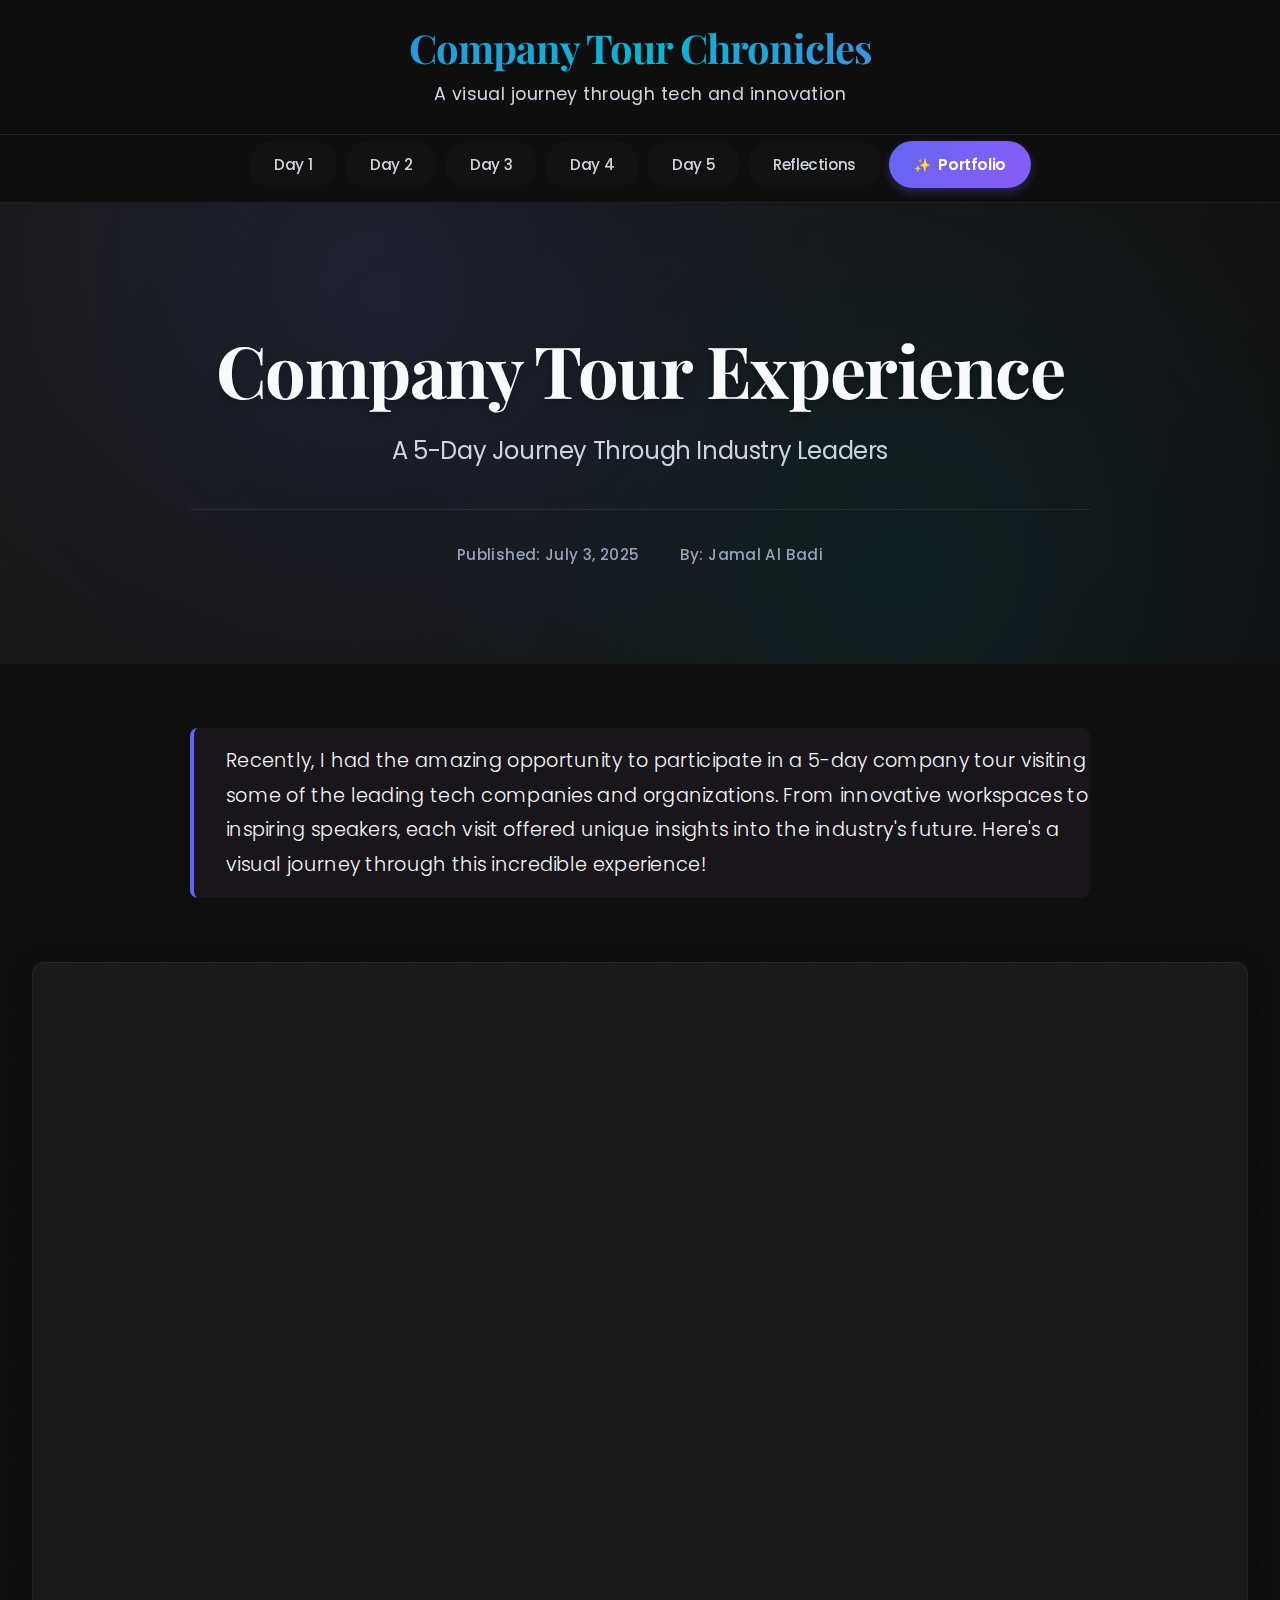
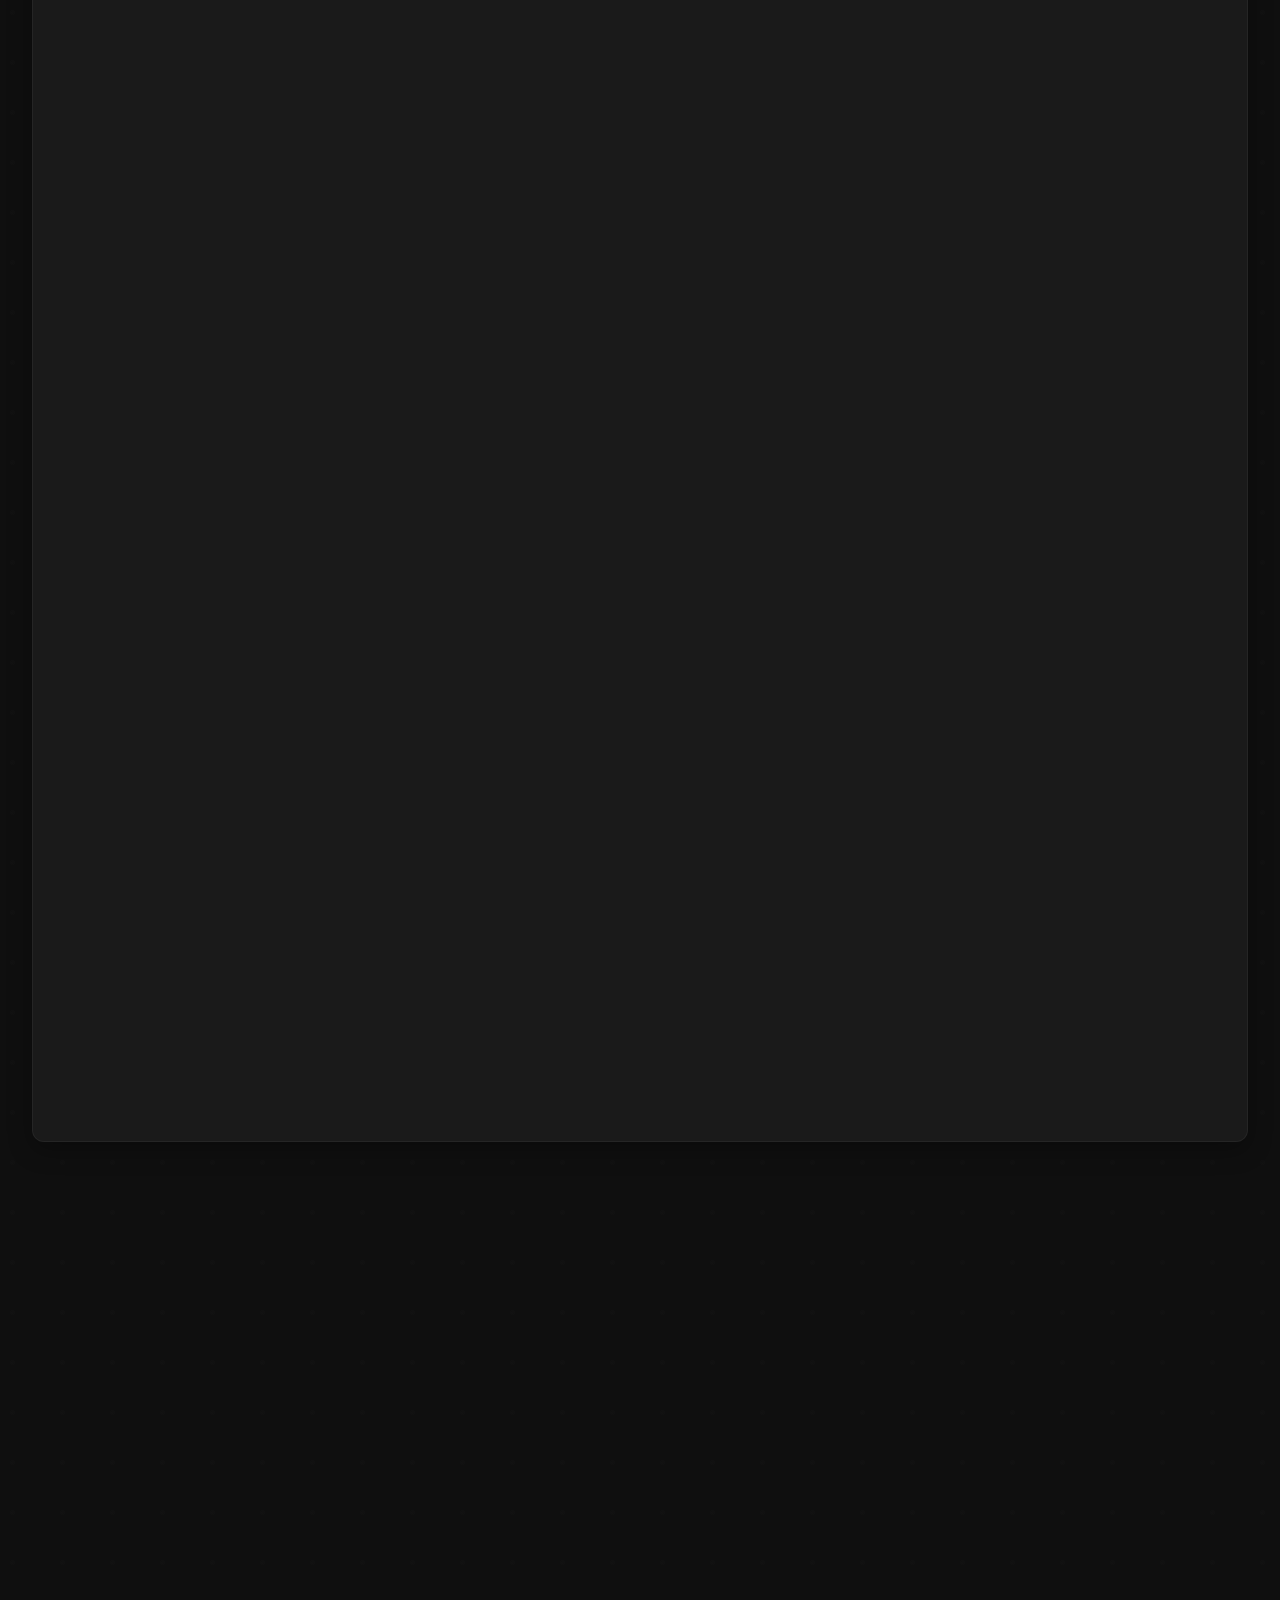
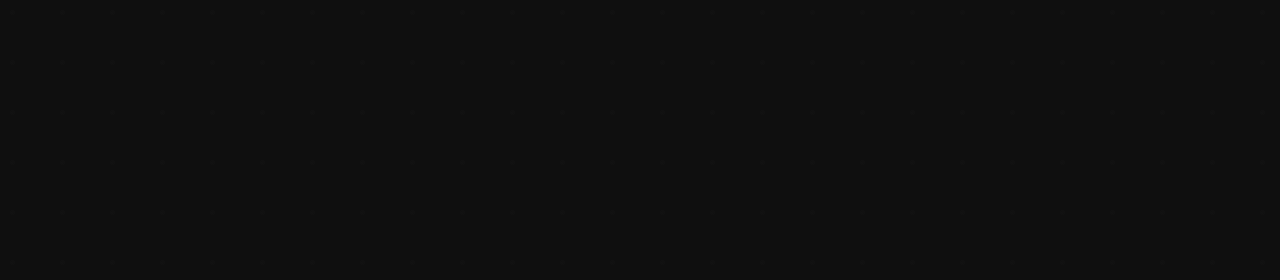
<file: blog.html>
<!DOCTYPE html>
<html lang="en">
<head>
    <meta charset="UTF-8">
    <meta name="viewport" content="width=device-width, initial-scale=1.0">
    <title>Company Tour Chronicles | A 5-Day Journey</title>

    <link rel="preconnect" href="https://fonts.googleapis.com">
    <link rel="preconnect" href="https://fonts.gstatic.com" crossorigin>
    <link href="https://fonts.googleapis.com/css2?family=Poppins:wght@300;400;500;600;700&family=Playfair+Display:wght@700;900&display=swap" rel="stylesheet">
    <link rel="stylesheet" href="styles.css">
</head>
<body>
    <header class="blog-header">
        <div class="header-content">
            <h1>Company Tour Chronicles</h1>
            <p class="tagline">A visual journey through tech and innovation</p>
        </div>
        <nav class="blog-nav">
            <ul>
                <li><a href="#day1" class="nav-link">Day 1</a></li>
                <li><a href="#day2" class="nav-link">Day 2</a></li>
                <li><a href="#day3" class="nav-link">Day 3</a></li>
                <li><a href="#day4" class="nav-link">Day 4</a></li>
                <li><a href="#day5" class="nav-link">Day 5</a></li>
                <li><a href="#reflections" class="nav-link">Reflections</a></li>
                <li><a href="portfolio.html" class="nav-link portfolio-link">Portfolio</a></li>
            </ul>
        </nav>
    </header>
    
    <div class="hero-section">
        <div class="hero-content">
            <h1>Company Tour Experience</h1>
            <p class="hero-subtitle">A 5-Day Journey Through Industry Leaders</p>
            <div class="post-meta">
                <span class="post-date">Published: July 3, 2025</span>
                <span class="post-author">By: Jamal Al Badi</span>
            </div>
        </div>
    </div>
    
    <div class="main">
        <div class="blog-intro-container">
            <p class="blog-intro">
                Recently, I had the amazing opportunity to participate in a 5-day company tour visiting some of the leading tech companies and organizations. 
                From innovative workspaces to inspiring speakers, each visit offered unique insights into the industry's future. 
                Here's a visual journey through this incredible experience!
            </p>
        </div>
        
            <article class="blog-post">
                    <div class="tour-day" id="day1">
                        <h4>Day 1 - Foundever & Google</h4>
                        <p>Our tour began with visits to Foundever and Google, where we had the privilege of meeting industry leaders and learning about their innovative approaches.</p>
                        <div class="photo-gallery">
                            <div class="photo-item">
                                <img src="assets/photos/dumptour/day1-foundever.jpg" alt="Day 1 - Foundever Visit" loading="lazy">
                            </div>
                            <div class="photo-item">
                                <img src="assets/photos/dumptour/day1-foundeversolophoto.jpg" alt="Day 1 - Solo photo at Foundever" loading="lazy">
                            </div>
                            <div class="photo-item">
                                <img src="assets/photos/dumptour/day1-foundeverspeakerphoto.jpg" alt="Day 1 - Speaker at Foundever" loading="lazy">
                            </div>
                            <div class="photo-item">
                                <img src="assets/photos/dumptour/day1-googlegroupphoto.jpg" alt="Day 1 - Group photo at Google" loading="lazy">
                            </div>
                            <div class="photo-item">
                                <img src="assets/photos/dumptour/day1-googlespeaker.jpg" alt="Day 1 - Google speaker" loading="lazy">
                            </div>
                        </div>
                    </div>

                    <div class="tour-day" id="day2">
                        <h4>Day 2 - Colab & Teleperformance</h4>
                        <p>The second day took us to Colab and Teleperformance, where we explored collaborative workspaces and customer service excellence.</p>
                        <div class="photo-gallery">
                            <div class="photo-item">
                                <img src="assets/photos/dumptour/day2-colabgroupphoto.jpg" alt="Day 2 - Group photo at Colab" loading="lazy">
                            </div>
                            <div class="photo-item">
                                <img src="assets/photos/dumptour/day2-collabspeakers.jpg" alt="Day 2 - Colab speakers" loading="lazy">
                            </div>
                            <div class="photo-item">
                                <img src="assets/photos/dumptour/day2-teleperformance.jpg" alt="Day 2 - Teleperformance visit" loading="lazy">
                            </div>
                            <div class="photo-item">
                                <img src="assets/photos/dumptour/day2-teleperformancespeakercloseup.jpg" alt="Day 2 - Teleperformance speaker closeup" loading="lazy">
                            </div>
                        </div>
                    </div>

                    <div class="tour-day" id="day3">
                        <h4>Day 3 - Asian Development Bank & Microsourcing</h4>
                        <p>Day three featured visits to the Asian Development Bank and Microsourcing, learning about international development and IT outsourcing.</p>
                        <div class="photo-gallery">
                            <div class="photo-item">
                                <img src="assets/photos/dumptour/day3-abdspeaker.jpg" alt="Day 3 - ADB speaker" loading="lazy">
                            </div>
                            <div class="photo-item">
                                <img src="assets/photos/dumptour/day3-adbgrouptourphoto.jpg" alt="Day 3 - ADB group tour photo" loading="lazy">
                            </div>
                            <div class="photo-item">
                                <img src="assets/photos/dumptour/day3-asiandevelopmentbankgroupphoto.jpg" alt="Day 3 - Asian Development Bank group photo" loading="lazy">
                            </div>
                            <div class="photo-item">
                                <img src="assets/photos/dumptour/day3-microsourcinggroupphoto.jpg" alt="Day 3 - Microsourcing group photo" loading="lazy">
                            </div>
                            <div class="photo-item">
                                <img src="assets/photos/dumptour/day3-microsourcinggroupphotospeakers.jpg" alt="Day 3 - Microsourcing group photo with speakers" loading="lazy">
                            </div>
                        </div>
                    </div>

                    <div class="tour-day" id="day4">
                        <h4>Day 4 - Tagaytay Trip</h4>
                        <p>A relaxing day trip to Tagaytay provided a perfect break from the corporate visits.</p>
                        <div class="photo-gallery">
                            <div class="photo-item">
                                <img src="assets/photos/dumptour/day4-tagataygtrip.jpg" alt="Day 4 - Tagaytay trip" loading="lazy">
                            </div>
                        </div>
                    </div>

                    <div class="tour-day" id="day5">
                        <h4>Day 5 - Baguio Trip</h4>
                        <p>Our tour concluded with a memorable trip to Baguio, the summer capital of the Philippines.</p>
                        <div class="photo-gallery">
                            <div class="photo-item">
                                <img src="assets/photos/dumptour/day5-baguiotrip.JPG" alt="Day 5 - Baguio trip" loading="lazy">
                            </div>
                        </div>
                    </div>

                    <div class="blog-conclusion" id="reflections">
                        <h4>Reflections</h4>
                        <p>
                            This 5-day company tour was an incredible learning experience that opened my eyes to the diverse opportunities 
                            in the tech and business world. From corporate innovation at Google and Foundever to international development 
                            at the Asian Development Bank, each visit provided unique insights into different industries and career paths.
                        </p>
                        <p>
                            The tour not only enhanced my professional knowledge but also created lasting memories and connections with 
                            fellow participants. The scenic trips to Tagaytay and Baguio added a perfect balance of relaxation and 
                            cultural exploration to our busy itinerary.
                        </p>
                    </div>
                </article>

                            <aside class="blog-sidebar">
                <div class="author-card">
                    <h3>About the Author</h3>
                    <p>Jamal Al Badi is a passionate technology enthusiast documenting adventures in the tech world. This blog chronicles memorable experiences from company tours and industry events.</p>
                </div>
                
                <div class="table-of-contents">
                    <h3>Quick Navigation</h3>
                    <ul>
                        <li><a href="#day1">Day 1: Foundever & Google</a></li>
                        <li><a href="#day2">Day 2: Colab & Teleperformance</a></li>
                        <li><a href="#day3">Day 3: ADB & Microsourcing</a></li>
                        <li><a href="#day4">Day 4: Tagaytay Trip</a></li>
                        <li><a href="#day5">Day 5: Baguio Trip</a></li>
                        <li><a href="#reflections">Final Reflections</a></li>
                    </ul>
                </div>
            </aside>
            </div>
    </div>
    <script src="scripts.js"></script>
</body>
</html>
</file>
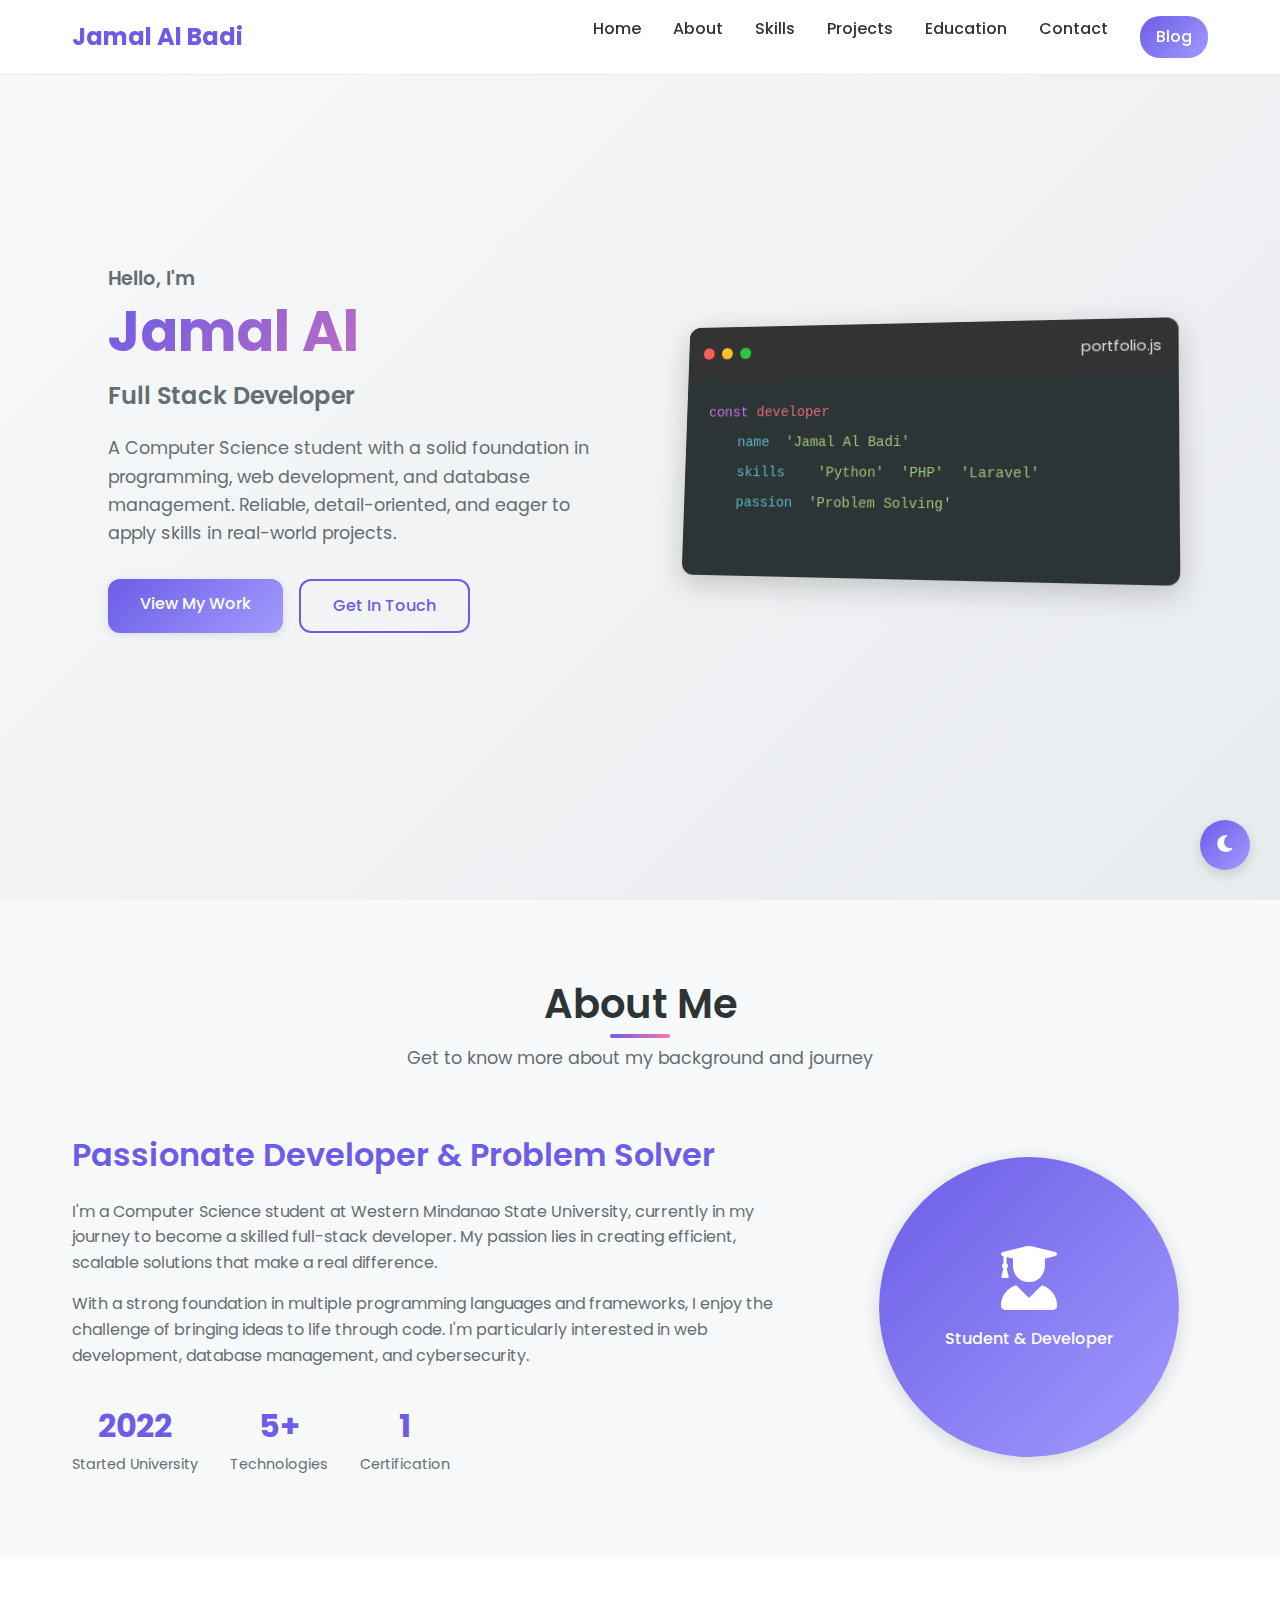
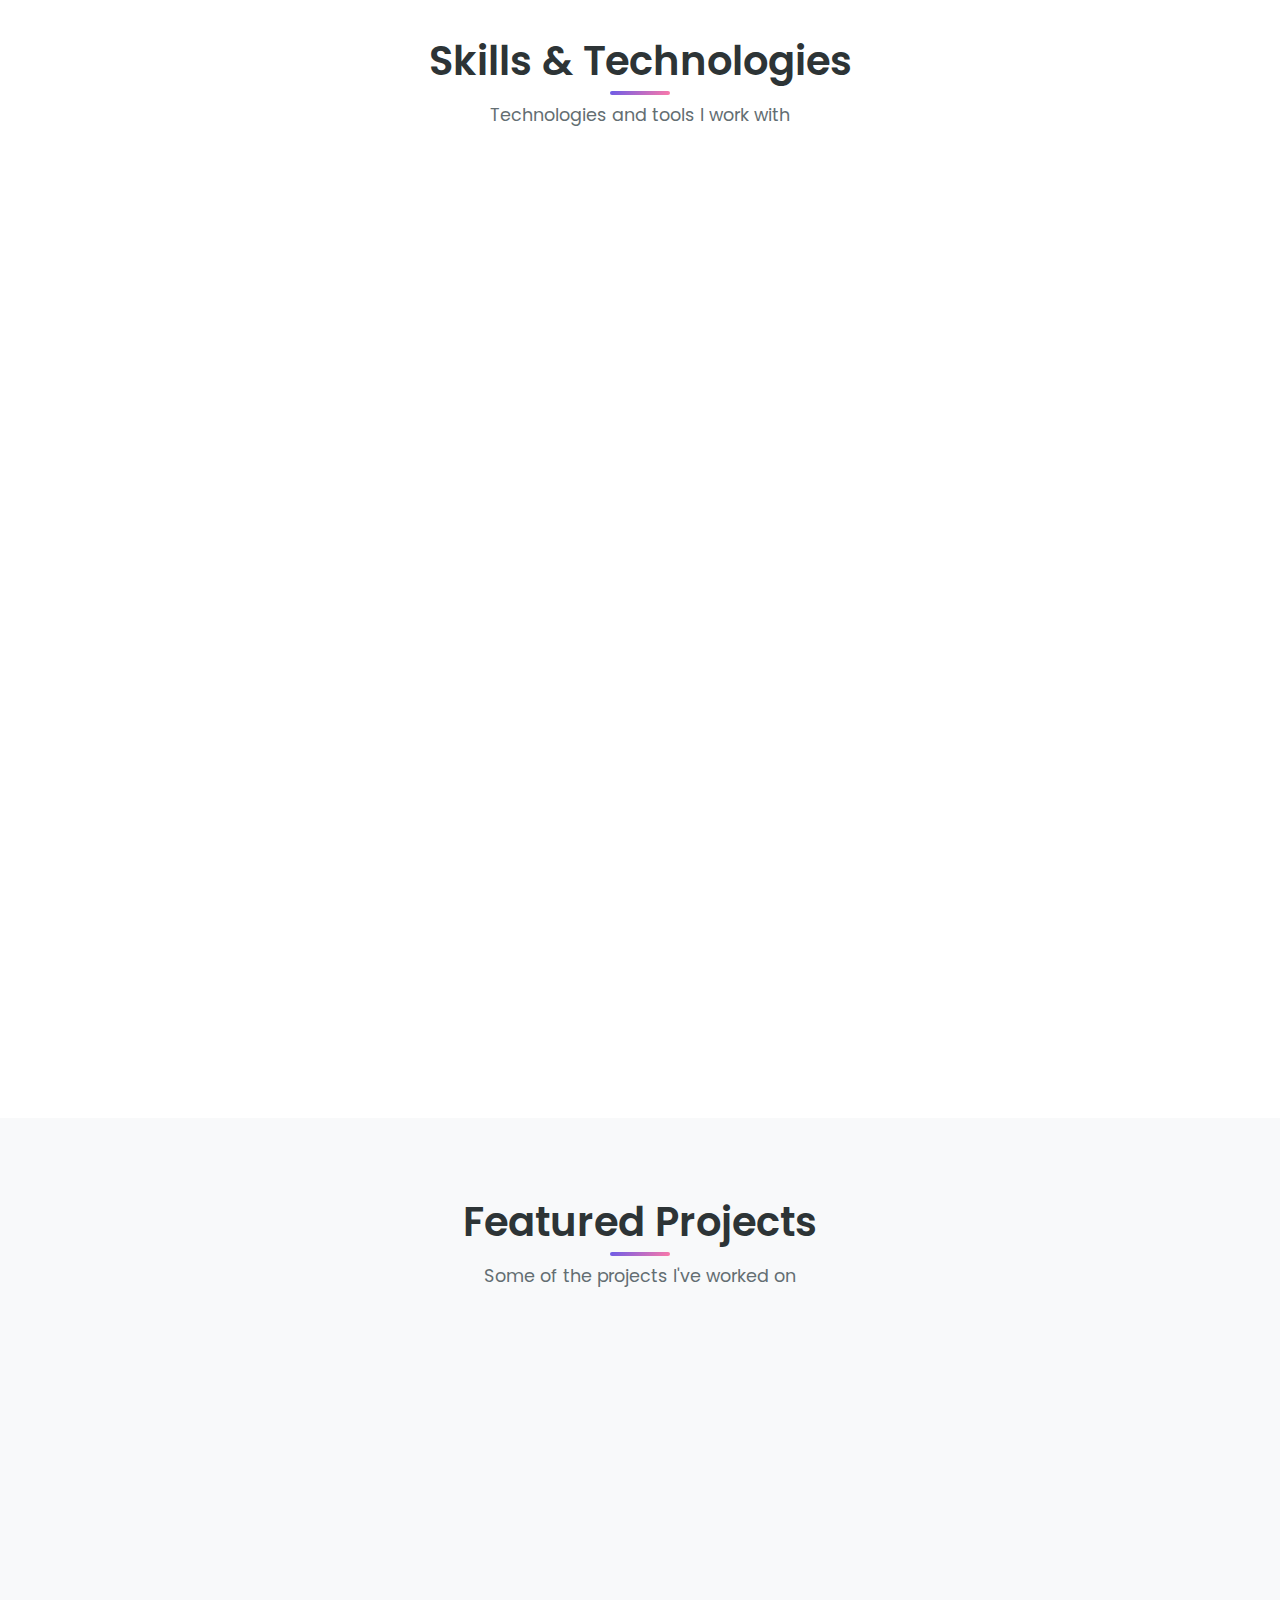
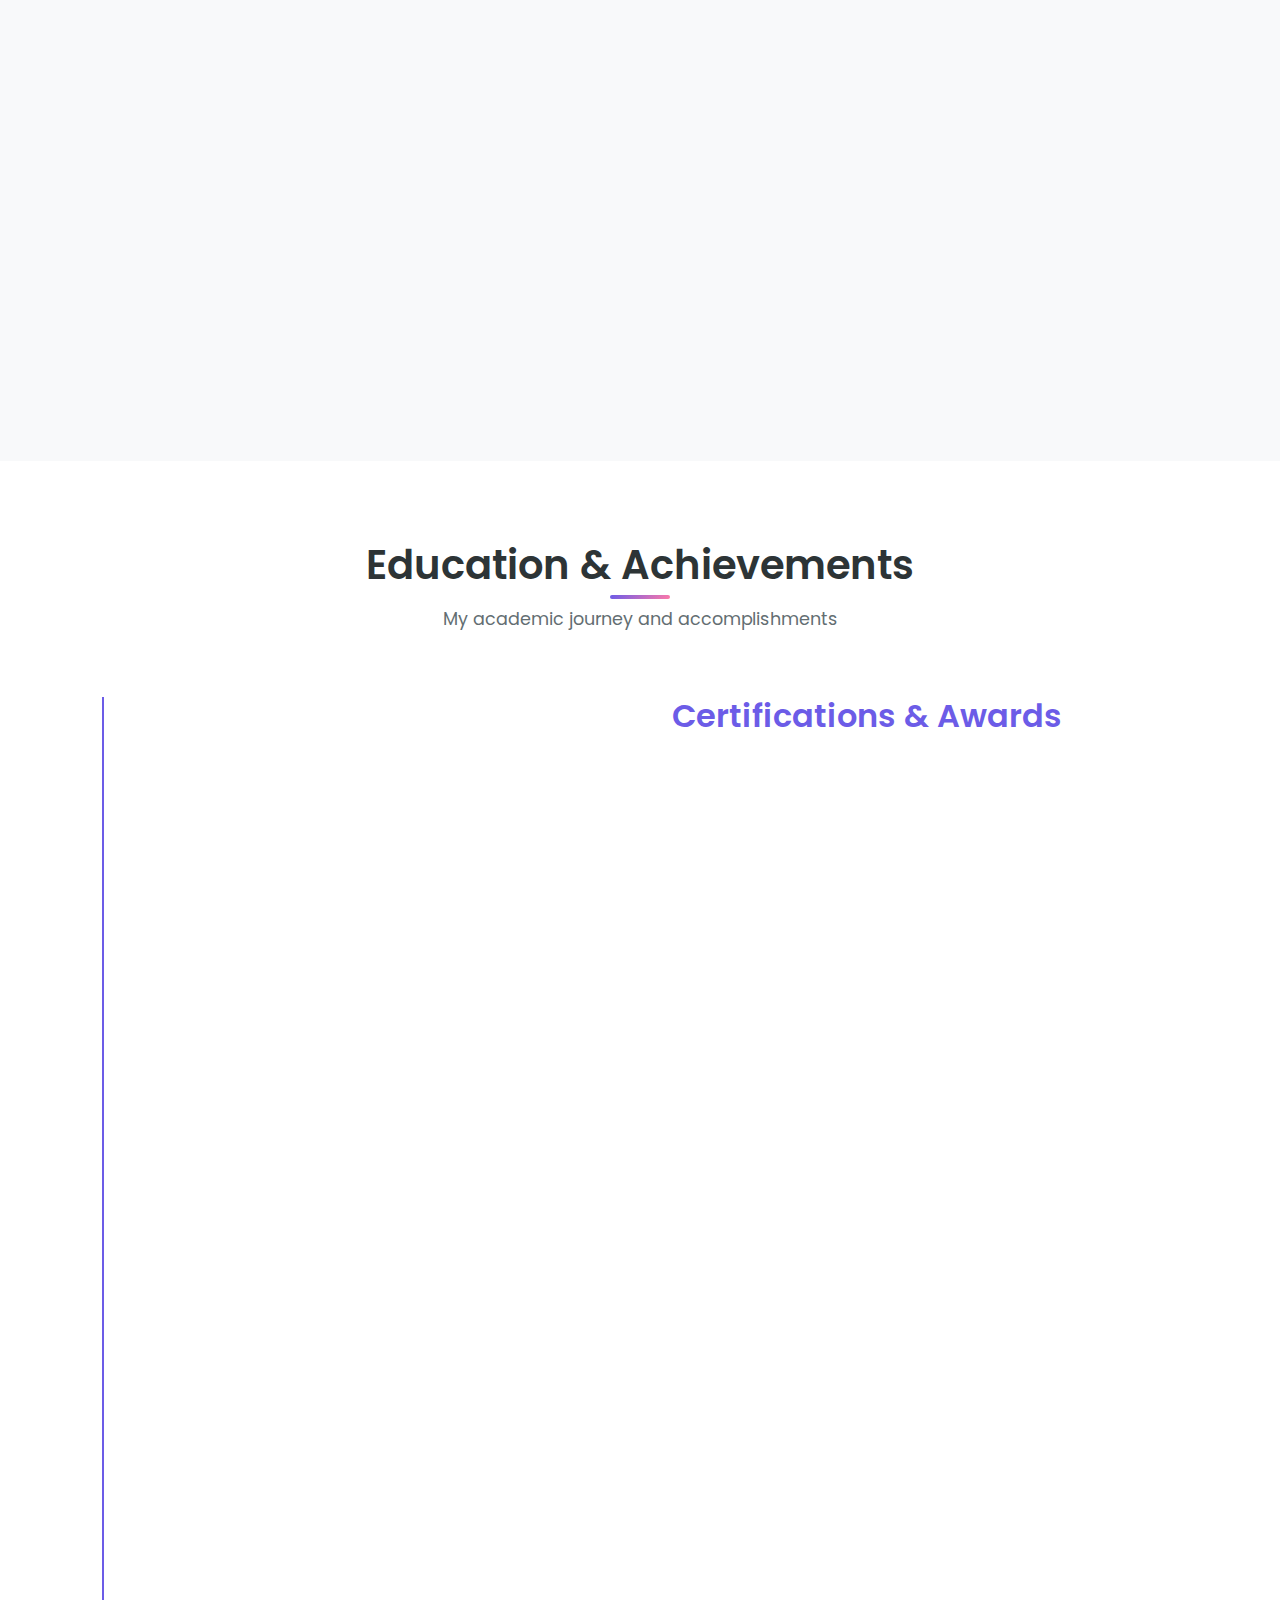
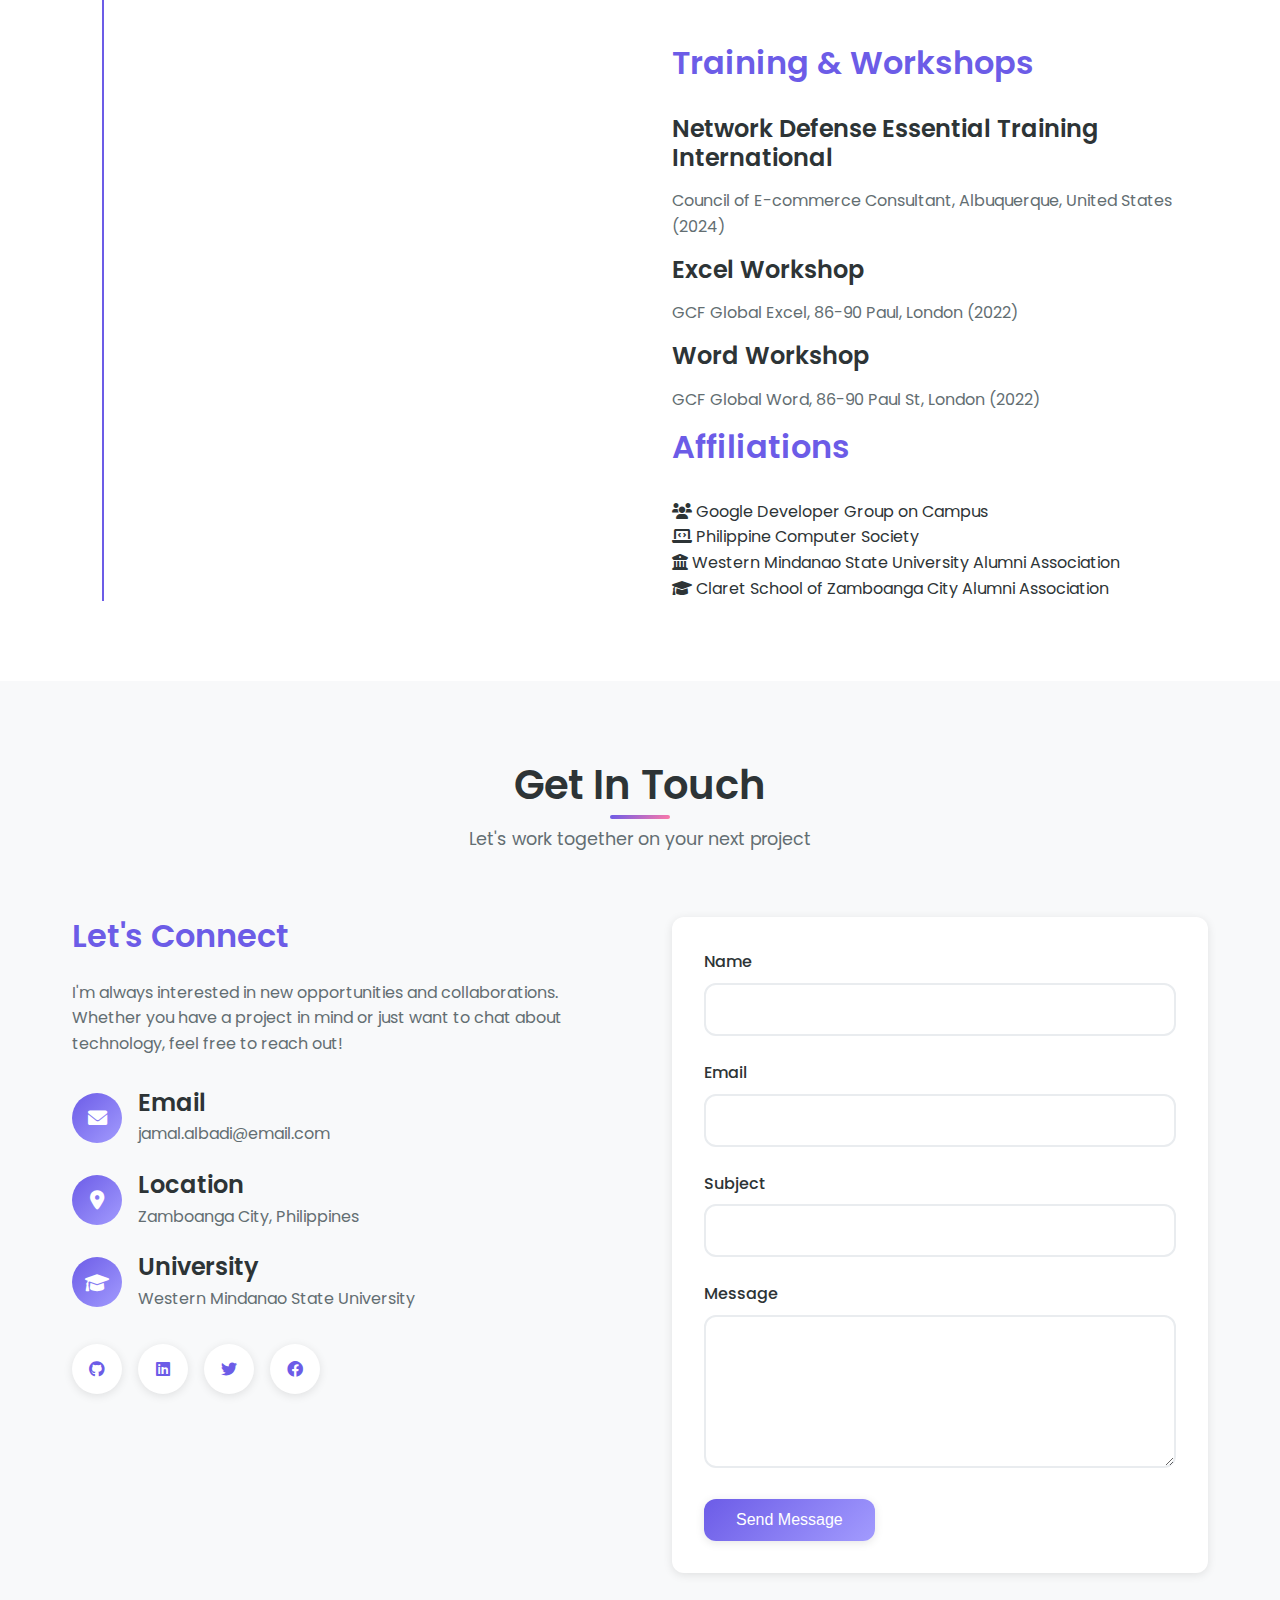
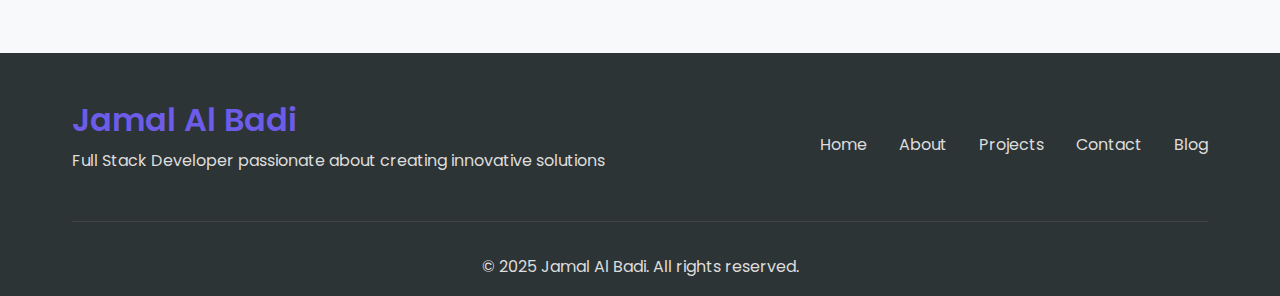
<file: portfolio.html>
<!DOCTYPE html>
<html lang="en">
<head>
    <meta charset="UTF-8">
    <meta name="viewport" content="width=device-width, initial-scale=1.0">
    <title>Jamal Al Badi | Full Stack Developer Portfolio</title>

    <link rel="preconnect" href="https://fonts.googleapis.com">
    <link rel="preconnect" href="https://fonts.gstatic.com" crossorigin>
    <link href="https://fonts.googleapis.com/css2?family=Poppins:wght@300;400;500;600;700&family=Playfair+Display:wght@700;900&display=swap" rel="stylesheet">
    <link rel="stylesheet" href="portofolio-styles.css">
    <link rel="stylesheet" href="https://cdnjs.cloudflare.com/ajax/libs/font-awesome/6.0.0/css/all.min.css">
</head>
<body>
    <!-- Navigation -->
    <nav class="navbar">
        <div class="nav-container">
            <div class="nav-logo">
                <a href="#home">Jamal Al Badi</a>
            </div>
            <div class="nav-menu">
                <a href="#home" class="nav-link">Home</a>
                <a href="#about" class="nav-link">About</a>
                <a href="#skills" class="nav-link">Skills</a>
                <a href="#projects" class="nav-link">Projects</a>
                <a href="#education" class="nav-link">Education</a>
                <a href="#contact" class="nav-link">Contact</a>
                <a href="index.html" class="nav-link blog-link">Blog</a>
            </div>
            <div class="hamburger">
                <span></span>
                <span></span>
                <span></span>
            </div>
        </div>
    </nav>

    <!-- Hero Section -->
    <section id="home" class="hero">
        <div class="hero-container">
            <div class="hero-content">
                <h1 class="hero-title">
                    <span class="greeting">Hello, I'm</span>
                    <span class="name">Jamal Al Badi</span>
                </h1>
                <h2 class="hero-subtitle">Full Stack Developer</h2>
                <p class="hero-description">
                    A Computer Science student with a solid foundation in programming, 
                    web development, and database management. Reliable, detail-oriented, 
                    and eager to apply skills in real-world projects.
                </p>
                <div class="hero-buttons">
                    <a href="#projects" class="btn btn-primary">View My Work</a>
                    <a href="#contact" class="btn btn-secondary">Get In Touch</a>
                </div>
            </div>
            <div class="hero-visual">
                <div class="code-block">
                    <div class="code-header">
                        <div class="code-dots">
                            <span></span>
                            <span></span>
                            <span></span>
                        </div>
                        <span class="code-title">portfolio.js</span>
                    </div>
                    <div class="code-content">
                        <div class="code-line">
                            <span class="keyword">const</span> 
                            <span class="variable">developer</span> = {
                        </div>
                        <div class="code-line indent">
                            <span class="property">name</span>: 
                            <span class="string">'Jamal Al Badi'</span>,
                        </div>
                        <div class="code-line indent">
                            <span class="property">skills</span>: [
                            <span class="string">'Python'</span>, 
                            <span class="string">'PHP'</span>, 
                            <span class="string">'Laravel'</span>],
                        </div>
                        <div class="code-line indent">
                            <span class="property">passion</span>: 
                            <span class="string">'Problem Solving'</span>
                        </div>
                        <div class="code-line">};</div>
                    </div>
                </div>
            </div>
        </div>
    </section>

    <!-- About Section -->
    <section id="about" class="about">
        <div class="container">
            <div class="section-header">
                <h2>About Me</h2>
                <p>Get to know more about my background and journey</p>
            </div>
            <div class="about-content">
                <div class="about-text">
                    <h3>Passionate Developer & Problem Solver</h3>
                    <p>
                        I'm a Computer Science student at Western Mindanao State University, 
                        currently in my journey to become a skilled full-stack developer. 
                        My passion lies in creating efficient, scalable solutions that make 
                        a real difference.
                    </p>
                    <p>
                        With a strong foundation in multiple programming languages and frameworks, 
                        I enjoy the challenge of bringing ideas to life through code. I'm particularly 
                        interested in web development, database management, and cybersecurity.
                    </p>
                    <div class="about-stats">
                        <div class="stat">
                            <span class="stat-number">2022</span>
                            <span class="stat-label">Started University</span>
                        </div>
                        <div class="stat">
                            <span class="stat-number">5+</span>
                            <span class="stat-label">Technologies</span>
                        </div>
                        <div class="stat">
                            <span class="stat-number">1</span>
                            <span class="stat-label">Certification</span>
                        </div>
                    </div>
                </div>
                <div class="about-image">
                    <div class="image-placeholder">
                        <i class="fas fa-user-graduate"></i>
                        <p>Student & Developer</p>
                    </div>
                </div>
            </div>
        </div>
    </section>

    <!-- Skills Section -->
    <section id="skills" class="skills">
        <div class="container">
            <div class="section-header">
                <h2>Skills & Technologies</h2>
                <p>Technologies and tools I work with</p>
            </div>
            <div class="skills-grid">
                <div class="skill-category">
                    <div class="category-icon">
                        <i class="fas fa-code"></i>
                    </div>
                    <h3>Programming Languages</h3>
                    <div class="skill-list">
                        <span class="skill-tag">Python</span>
                        <span class="skill-tag">PHP</span>
                        <span class="skill-tag">Java</span>
                        <span class="skill-tag">JavaScript</span>
                    </div>
                </div>
                
                <div class="skill-category">
                    <div class="category-icon">
                        <i class="fas fa-globe"></i>
                    </div>
                    <h3>Web Development</h3>
                    <div class="skill-list">
                        <span class="skill-tag">HTML/CSS</span>
                        <span class="skill-tag">Laravel 11</span>
                        <span class="skill-tag">Bootstrap 5.3</span>
                        <span class="skill-tag">Responsive Design</span>
                    </div>
                </div>
                
                <div class="skill-category">
                    <div class="category-icon">
                        <i class="fas fa-database"></i>
                    </div>
                    <h3>Database Management</h3>
                    <div class="skill-list">
                        <span class="skill-tag">MySQL</span>
                        <span class="skill-tag">SQLite</span>
                        <span class="skill-tag">MariaDB</span>
                        <span class="skill-tag">Data Modeling</span>
                    </div>
                </div>
                
                <div class="skill-category">
                    <div class="category-icon">
                        <i class="fas fa-tools"></i>
                    </div>
                    <h3>Tools & Design</h3>
                    <div class="skill-list">
                        <span class="skill-tag">Figma</span>
                        <span class="skill-tag">Documentation</span>
                        <span class="skill-tag">Excel</span>
                        <span class="skill-tag">Word</span>
                    </div>
                </div>
                
                <div class="skill-category">
                    <div class="category-icon">
                        <i class="fas fa-shield-alt"></i>
                    </div>
                    <h3>Security & Other</h3>
                    <div class="skill-list">
                        <span class="skill-tag">Network Defense</span>
                        <span class="skill-tag">Cybersecurity</span>
                        <span class="skill-tag">Problem Solving</span>
                        <span class="skill-tag">Team Collaboration</span>
                    </div>
                </div>
                
                <div class="skill-category">
                    <div class="category-icon">
                        <i class="fas fa-comments"></i>
                    </div>
                    <h3>Communication</h3>
                    <div class="skill-list">
                        <span class="skill-tag">English</span>
                        <span class="skill-tag">Filipino</span>
                        <span class="skill-tag">Technical Writing</span>
                        <span class="skill-tag">Presentation</span>
                    </div>
                </div>
            </div>
        </div>
    </section>

    <!-- Projects Section -->
    <section id="projects" class="projects">
        <div class="container">
            <div class="section-header">
                <h2>Featured Projects</h2>
                <p>Some of the projects I've worked on</p>
            </div>
            <div class="projects-grid">
                <div class="project-card">
                    <div class="project-image">
                        <img src="assets/photos/projects/document-tracking-system.png" alt="Document Tracking System">
                        <div class="project-overlay">
                            <div class="project-links">
                                <a href="#" class="project-link" title="View Live">
                                    <i class="fas fa-external-link-alt"></i>
                                </a>
                                <a href="#" class="project-link" title="View Code">
                                    <i class="fab fa-github"></i>
                                </a>
                            </div>
                        </div>
                    </div>
                    <div class="project-content">
                        <h3>Document Tracking System</h3>
                        <p>A comprehensive document management system built to streamline document tracking and workflow processes.</p>
                        <div class="project-tech">
                            <span class="tech-tag">PHP</span>
                            <span class="tech-tag">Laravel</span>
                            <span class="tech-tag">MySQL</span>
                            <span class="tech-tag">Bootstrap</span>
                        </div>
                    </div>
                </div>
                <!-- Guidance Counseling Portal Project -->
                <div class="project-card">
                    <div class="project-image">
                        <img src="assets/photos/projects/guidance-counseling-portal.png" alt="Guidance Counseling Portal">
                        <div class="project-overlay">
                            <div class="project-links">
                                <a href="#" class="project-link" title="View Live">
                                    <i class="fas fa-external-link-alt"></i>
                                </a>
                                <a href="#" class="project-link" title="View Code">
                                    <i class="fab fa-github"></i>
                                </a>
                            </div>
                        </div>
                    </div>
                    <div class="project-content">
                        <h3>Guidance Counseling Portal</h3>
                        <p>A web-based portal designed to streamline student guidance and counseling services, enabling efficient appointment scheduling and record management.</p>
                        <div class="project-tech">
                            <span class="tech-tag">PHP</span>
                            <span class="tech-tag">Laravel</span>
                            <span class="tech-tag">MySQL</span>
                            <span class="tech-tag">Web App</span>
                        </div>
                    </div>
                </div>
                
                <!-- Sleep Detection Project -->
                <div class="project-card">
                    <div class="project-image">
                        <img src="assets/photos/projects/sleep-detection.jpg" alt="Sleep Detection System">
                        <div class="project-overlay">
                            <div class="project-links">
                                <a href="#" class="project-link" title="View Live">
                                    <i class="fas fa-external-link-alt"></i>
                                </a>
                                <a href="#" class="project-link" title="View Code">
                                    <i class="fab fa-github"></i>
                                </a>
                            </div>
                        </div>
                    </div>
                    <div class="project-content">
                        <h3>Sleep Detection System</h3>
                        <p>An AI-powered system that detects driver drowsiness and alerts them to prevent accidents, enhancing road safety.</p>
                        <div class="project-tech">
                            <span class="tech-tag">Python</span>
                            <span class="tech-tag">OpenCV</span>
                            <span class="tech-tag">TensorFlow</span>
                            <span class="tech-tag">Computer Vision</span>
                        </div>
                    </div>
                </div>
                
                <!-- Task Management App project removed -->
            </div>
        </div>
    </section>

    <!-- Education & Achievements Section -->
    <section id="education" class="education">
        <div class="container">
            <div class="section-header">
                <h2>Education & Achievements</h2>
                <p>My academic journey and accomplishments</p>
            </div>
            <div class="education-content">
                <div class="education-timeline">
                    <div class="timeline-item">
                        <div class="timeline-marker">
                            <i class="fas fa-graduation-cap"></i>
                        </div>
                        <div class="timeline-content">
                            <h3>Bachelor of Computer Science</h3>
                            <h4>Western Mindanao State University</h4>
                            <p class="timeline-location">Normal Road, Baliwasan, Zamboanga City</p>
                            <p class="timeline-period">2022 - 2026</p>
                            <p>Currently pursuing a degree in Computer Science with focus on software development, database systems, and cybersecurity.</p>
                        </div>
                    </div>
                    
                    <div class="timeline-item">
                        <div class="timeline-marker">
                            <i class="fas fa-school"></i>
                        </div>
                        <div class="timeline-content">
                            <h3>Senior High School</h3>
                            <h4>Claret School of Zamboanga City</h4>
                            <p class="timeline-location">San Jose Road, Zamboanga, Zamboanga del Sur</p>
                            <p class="timeline-period">2022</p>
                            <p>Graduated with honors, demonstrating strong academic performance and dedication to learning.</p>
                        </div>
                    </div>
                </div>
                
                <div class="achievements">
                    <h3>Certifications & Awards</h3>
                    <div class="achievement-grid">
                        <div class="achievement-card">
                            <div class="achievement-icon">
                                <i class="fas fa-shield-alt"></i>
                            </div>
                            <h4>Network Defense Essentials Certificate</h4>
                            <p>Council of E-commerce Consultant</p>
                            <span class="achievement-year">2024</span>
                        </div>
                        
                        <div class="achievement-card">
                            <div class="achievement-icon">
                                <i class="fas fa-award"></i>
                            </div>
                            <h4>With Honors</h4>
                            <p>Academic Excellence Recognition</p>
                            <span class="achievement-year">2022</span>
                        </div>
                        
                        <div class="achievement-card">
                            <div class="achievement-icon">
                                <i class="fas fa-medal"></i>
                            </div>
                            <h4>With Honors</h4>
                            <p>Consistent Academic Achievement</p>
                            <span class="achievement-year">2021</span>
                        </div>
                    </div>
                    
                    <h3>Training & Workshops</h3>
                    <div class="training-list">
                        <div class="training-item">
                            <h4>Network Defense Essential Training International</h4>
                            <p>Council of E-commerce Consultant, Albuquerque, United States (2024)</p>
                        </div>
                        <div class="training-item">
                            <h4>Excel Workshop</h4>
                            <p>GCF Global Excel, 86-90 Paul, London (2022)</p>
                        </div>
                        <div class="training-item">
                            <h4>Word Workshop</h4>
                            <p>GCF Global Word, 86-90 Paul St, London (2022)</p>
                        </div>
                    </div>
                    
                    <h3>Affiliations</h3>
                    <div class="affiliation-list">
                        <div class="affiliation-item">
                            <i class="fas fa-users"></i>
                            <span>Google Developer Group on Campus</span>
                        </div>
                        <div class="affiliation-item">
                            <i class="fas fa-laptop-code"></i>
                            <span>Philippine Computer Society</span>
                        </div>
                        <div class="affiliation-item">
                            <i class="fas fa-university"></i>
                            <span>Western Mindanao State University Alumni Association</span>
                        </div>
                        <div class="affiliation-item">
                            <i class="fas fa-graduation-cap"></i>
                            <span>Claret School of Zamboanga City Alumni Association</span>
                        </div>
                    </div>
                </div>
            </div>
        </div>
    </section>

    <!-- Contact Section -->
    <section id="contact" class="contact">
        <div class="container">
            <div class="section-header">
                <h2>Get In Touch</h2>
                <p>Let's work together on your next project</p>
            </div>
            <div class="contact-content">
                <div class="contact-info">
                    <h3>Let's Connect</h3>
                    <p>I'm always interested in new opportunities and collaborations. Whether you have a project in mind or just want to chat about technology, feel free to reach out!</p>
                    
                    <div class="contact-methods">
                        <div class="contact-method">
                            <i class="fas fa-envelope"></i>
                            <div>
                                <h4>Email</h4>
                                <p>jamal.albadi@email.com</p>
                            </div>
                        </div>
                        <div class="contact-method">
                            <i class="fas fa-map-marker-alt"></i>
                            <div>
                                <h4>Location</h4>
                                <p>Zamboanga City, Philippines</p>
                            </div>
                        </div>
                        <div class="contact-method">
                            <i class="fas fa-graduation-cap"></i>
                            <div>
                                <h4>University</h4>
                                <p>Western Mindanao State University</p>
                            </div>
                        </div>
                    </div>
                    
                    <div class="social-links">
                        <a href="#" class="social-link" title="GitHub">
                            <i class="fab fa-github"></i>
                        </a>
                        <a href="#" class="social-link" title="LinkedIn">
                            <i class="fab fa-linkedin"></i>
                        </a>
                        <a href="#" class="social-link" title="Twitter">
                            <i class="fab fa-twitter"></i>
                        </a>
                        <a href="#" class="social-link" title="Facebook">
                            <i class="fab fa-facebook"></i>
                        </a>
                    </div>
                </div>
                
                <div class="contact-form">
                    <form>
                        <div class="form-group">
                            <label for="name">Name</label>
                            <input type="text" id="name" name="name" required>
                        </div>
                        <div class="form-group">
                            <label for="email">Email</label>
                            <input type="email" id="email" name="email" required>
                        </div>
                        <div class="form-group">
                            <label for="subject">Subject</label>
                            <input type="text" id="subject" name="subject" required>
                        </div>
                        <div class="form-group">
                            <label for="message">Message</label>
                            <textarea id="message" name="message" rows="5" required></textarea>
                        </div>
                        <button type="submit" class="btn btn-primary">Send Message</button>
                    </form>
                </div>
            </div>
        </div>
    </section>

    <!-- Footer -->
    <footer class="footer">
        <div class="container">
            <div class="footer-content">
                <div class="footer-left">
                    <h3>Jamal Al Badi</h3>
                    <p>Full Stack Developer passionate about creating innovative solutions</p>
                </div>
                <div class="footer-right">
                    <div class="footer-links">
                        <a href="#home">Home</a>
                        <a href="#about">About</a>
                        <a href="#projects">Projects</a>
                        <a href="#contact">Contact</a>
                        <a href="index.html">Blog</a>
                    </div>
                </div>
            </div>
            <div class="footer-bottom">
                <p>&copy; 2025 Jamal Al Badi. All rights reserved.</p>
            </div>
        </div>
    </footer>

    <script src="portoflio-scripts.js"></script>
</body>
</html>
</file>
<file: styles.css>
* {
    box-sizing: border-box;
    margin: 0;
    padding: 0;
}

:root {
    --dark-bg: #0f0f0f;
    --dark-surface: #1a1a1a;
    --dark-secondary: #242424;
    --dark-card: #1e1e1e;
    --accent-primary: #6366f1;
    --accent-secondary: #06b6d4;
    --accent-tertiary: #8b5cf6;
    --accent-warning: #ef4444;
    --text-primary: #f8fafc;
    --text-secondary: #cbd5e1;
    --text-muted: #94a3b8;
    --border-subtle: rgba(255, 255, 255, 0.08);
    --transition: all 0.3s cubic-bezier(0.4, 0, 0.2, 1);
    --max-width: 1400px;
    --shadow-lg: 0 20px 25px -5px rgba(0, 0, 0, 0.1), 0 10px 10px -5px rgba(0, 0, 0, 0.04);
    --shadow-xl: 0 25px 50px -12px rgba(0, 0, 0, 0.25);
}

body {
    font-family: 'Poppins', system-ui, -apple-system, sans-serif;
    line-height: 1.7;
    background: var(--dark-bg);
    color: var(--text-primary);
    overflow-x: hidden;
    margin: 0;
    font-weight: 400;
    letter-spacing: -0.025em;
    background-image: 
        radial-gradient(circle at 25% 25%, rgba(99, 102, 241, 0.03) 1%, transparent 5%),
        radial-gradient(circle at 75% 75%, rgba(6, 182, 212, 0.03) 1%, transparent 5%);
    background-size: 80px 80px;
    background-position: 0 0, 40px 40px;
}

/* Blog Header */
.blog-header {
    background: rgba(15, 15, 15, 0.95);
    color: var(--text-primary);
    position: sticky;
    top: 0;
    z-index: 1000;
    backdrop-filter: blur(16px);
    box-shadow: 0 1px 3px 0 rgba(0, 0, 0, 0.1), 0 1px 2px 0 rgba(0, 0, 0, 0.06);
    border-bottom: 1px solid var(--border-subtle);
    padding: 1.5rem 0;
}

.header-content {
    max-width: var(--max-width);
    margin: 0 auto;
    padding: 0 2rem;
    text-align: center;
}

.blog-header h1 {
    margin: 0;
    font-family: 'Playfair Display', serif;
    font-size: 2.5rem;
    font-weight: 700;
    letter-spacing: -0.025em;
    background: linear-gradient(135deg, var(--accent-primary) 0%, var(--accent-secondary) 50%, var(--accent-tertiary) 100%);
    -webkit-background-clip: text;
    -webkit-text-fill-color: transparent;
    background-clip: text;
    line-height: 1.2;
}

.tagline {
    font-size: 1.1rem;
    color: var(--text-secondary);
    font-weight: 400;
    margin-top: 0.5rem;
    letter-spacing: 0.025em;
}

.blog-nav {
    margin-top: 1.5rem;
    border-top: 1px solid var(--border-subtle);
    padding-top: 1rem;
}

.blog-nav ul {
    margin: 0;
    padding: 0;
    display: flex;
    list-style: none;
    justify-content: center;
    flex-wrap: wrap;
    gap: 0.5rem;
}

.blog-nav ul li {
    margin: 0;
}

.nav-link {
    color: var(--text-secondary);
    text-decoration: none;
    font-weight: 500;
    padding: 0.75rem 1.5rem;
    border-radius: 9999px;
    transition: var(--transition);
    font-size: 0.95rem;
    border: 1px solid transparent;
    background: rgba(255, 255, 255, 0.02);
}

.nav-link:hover {
    background: rgba(99, 102, 241, 0.1);
    color: var(--accent-primary);
    border-color: rgba(99, 102, 241, 0.2);
    transform: translateY(-1px);
}

/* Active Navigation Link */
.nav-link.active {
    background: rgba(99, 102, 241, 0.15);
    color: var(--accent-primary);
    font-weight: 600;
    border-color: rgba(99, 102, 241, 0.3);
    box-shadow: 0 0 0 2px rgba(99, 102, 241, 0.1);
}

/* Portfolio Link Special Styling */
.nav-link[href="portfolio.html"] {
    background: linear-gradient(135deg, rgba(139, 92, 246, 0.15), rgba(6, 182, 212, 0.15));
    border: 1px solid rgba(139, 92, 246, 0.3);
    color: var(--accent-tertiary);
    font-weight: 600;
    position: relative;
    overflow: hidden;
}

.nav-link[href="portfolio.html"]:hover {
    background: linear-gradient(135deg, rgba(139, 92, 246, 0.25), rgba(6, 182, 212, 0.25));
    border-color: rgba(139, 92, 246, 0.5);
    transform: translateY(-2px);
    box-shadow: 0 8px 25px rgba(139, 92, 246, 0.2);
}

.nav-link.portfolio-link {
    background: linear-gradient(135deg, var(--accent-primary) 0%, var(--accent-tertiary) 100%);
    color: white;
    border-color: transparent;
    box-shadow: 0 4px 10px rgba(99, 102, 241, 0.3);
    font-weight: 600;
}

.nav-link.portfolio-link:hover {
    transform: translateY(-2px);
    box-shadow: 0 6px 12px rgba(99, 102, 241, 0.4);
}

.nav-link.portfolio-link::before {
    content: '✨';
    margin-right: 0.5rem;
    font-size: 0.9em;
}

/* Reading Progress Bar */
.reading-progress {
    position: fixed;
    top: 0;
    left: 0;
    width: 0;
    height: 3px;
    background: linear-gradient(90deg, var(--accent-primary), var(--accent-secondary), var(--accent-tertiary));
    z-index: 2000;
    transition: width 0.1s ease;
}

.hero-section {
    background: linear-gradient(135deg, var(--dark-surface) 0%, var(--dark-bg) 100%);
    padding: 8rem 2rem 6rem;
    text-align: center;
    position: relative;
    overflow: hidden;
    margin-top: -1px;
}

.hero-section::before {
    content: "";
    position: absolute;
    top: 0;
    left: 0;
    width: 100%;
    height: 100%;
    background: 
        radial-gradient(circle at 30% 20%, rgba(99, 102, 241, 0.15) 0%, transparent 50%),
        radial-gradient(circle at 70% 80%, rgba(6, 182, 212, 0.1) 0%, transparent 50%),
        url('data:image/svg+xml,<svg width="60" height="60" viewBox="0 0 60 60" xmlns="http://www.w3.org/2000/svg"><circle cx="2" cy="2" r="1" fill="rgba(255,255,255,0.03)"/></svg>');
    background-size: 100% 100%, 100% 100%, 60px 60px;
    opacity: 0.8;
}

.hero-content {
    position: relative;
    z-index: 1;
    max-width: 900px;
    margin: 0 auto;
}

.hero-section h1 {
    font-family: 'Playfair Display', serif;
    font-size: 4.5rem;
    font-weight: 700;
    margin-bottom: 1.5rem;
    color: var(--text-primary);
    text-shadow: 0 4px 8px rgba(0, 0, 0, 0.3);
    line-height: 1.1;
    letter-spacing: -0.02em;
}

.hero-subtitle {
    font-size: 1.5rem;
    color: var(--text-secondary);
    margin-bottom: 2.5rem;
    font-weight: 400;
    line-height: 1.5;
}

.post-meta {
    display: flex;
    justify-content: center;
    gap: 2.5rem;
    color: var(--text-muted);
    font-size: 0.95rem;
    margin-top: 2.5rem;
    padding-top: 2rem;
    border-top: 1px solid var(--border-subtle);
}

.post-date, .post-author {
    display: flex;
    align-items: center;
    font-weight: 500;
    letter-spacing: 0.025em;
}

.main {
    padding: 4rem 2rem;
    max-width: var(--max-width);
    margin: 0 auto;
}

.blog-intro-container {
    margin-bottom: 3rem;
    max-width: 900px;
    margin: 0 auto 4rem;
}

/* Blog Layout */
.blog-content {
    display: grid;
    grid-template-columns: 1fr 350px;
    gap: 3rem;
    max-width: var(--max-width);
    margin: 0 auto;
}

.blog-post {
    background: var(--dark-surface);
    border-radius: 12px;
    box-shadow: 0 8px 25px rgba(0, 0, 0, 0.3);
    padding: 2.5rem;
    margin-bottom: 3rem;
    border: 1px solid rgba(255, 255, 255, 0.05);
}

.blog-intro {
    font-size: 1.2rem;
    line-height: 1.8;
    color: var(--text-primary);
    border-left: 4px solid var(--accent-primary);
    padding: 1rem 0 1rem 2rem;
    background: rgba(187, 134, 252, 0.05);
    border-radius: 8px;
    margin-bottom: 3rem;
    font-weight: 300;
    letter-spacing: 0.3px;
}

.tour-day {
    margin-bottom: 6rem;
    background: var(--dark-card);
    border-radius: 24px;
    padding: 3rem;
    box-shadow: var(--shadow-xl);
    transition: var(--transition);
    position: relative;
    scroll-margin-top: 120px;
    border: 1px solid var(--border-subtle);
    overflow: hidden;
}

.tour-day::before {
    content: "";
    position: absolute;
    top: 0;
    left: 0;
    width: 100%;
    height: 4px;
    background: linear-gradient(90deg, var(--accent-primary), var(--accent-secondary), var(--accent-tertiary));
    border-radius: 24px 24px 0 0;
}

.tour-day:hover {
    transform: translateY(-4px);
    box-shadow: var(--shadow-xl), 0 0 0 1px rgba(99, 102, 241, 0.1);
}

.tour-day h4 {
    color: var(--text-primary);
    font-size: 2rem;
    font-weight: 600;
    margin-bottom: 1.5rem;
    font-family: 'Playfair Display', serif;
    letter-spacing: -0.025em;
    line-height: 1.3;
}

.tour-day h4::after {
    content: "";
    display: block;
    width: 80px;
    height: 3px;
    background: linear-gradient(90deg, var(--accent-primary), var(--accent-secondary));
    margin-top: 1rem;
    border-radius: 2px;
}

.tour-day p {
    margin-bottom: 2.5rem;
    line-height: 1.8;
    color: var(--text-secondary);
    font-size: 1.1rem;
    font-weight: 400;
}

/* Photo Gallery Styles */
/* Gallery Styles */
.photo-gallery {
    display: grid;
    grid-template-columns: repeat(auto-fit, minmax(300px, 1fr));
    gap: 1.5rem;
    margin: 3rem 0 0;
}

.photo-item {
    background: var(--dark-secondary);
    border-radius: 16px;
    overflow: hidden;
    box-shadow: 0 4px 6px -1px rgba(0, 0, 0, 0.1), 0 2px 4px -1px rgba(0, 0, 0, 0.06);
    transition: var(--transition);
    border: 1px solid var(--border-subtle);
    position: relative;
}

.photo-item:hover {
    transform: translateY(-8px) scale(1.02);
    box-shadow: var(--shadow-xl);
    border-color: rgba(99, 102, 241, 0.2);
}

.photo-item img {
    width: 100%;
    height: 280px;
    object-fit: cover;
    display: block;
    transition: var(--transition);
}

.photo-item:hover img {
    transform: scale(1.05);
}

.photo-item::after {
    content: '';
    position: absolute;
    top: 0;
    left: 0;
    right: 0;
    bottom: 0;
    background: linear-gradient(to bottom, 
                rgba(0,0,0,0) 0%, 
                rgba(0,0,0,0) 60%, 
                rgba(0,0,0,0.8) 100%);
    pointer-events: none;
    opacity: 0.6;
    transition: var(--transition);
}

.photo-item:hover::after {
    opacity: 0.3;
}

.photo-caption {
    padding: 1.25rem;
    text-align: center;
    font-size: 0.95rem;
    font-weight: 500;
    color: var(--text-secondary);
    margin: 0;
    background: var(--dark-secondary);
    position: relative;
    z-index: 3;
    border-top: 1px solid var(--border-subtle);
    transition: var(--transition);
}

.photo-item:hover .photo-caption {
    color: var(--accent-primary);
    background: var(--dark-card);
}

/* Conclusion Section */
.blog-conclusion {
    background: var(--dark-card);
    padding: 3.5rem;
    border-radius: 24px;
    margin-top: 6rem;
    box-shadow: var(--shadow-xl);
    position: relative;
    overflow: hidden;
    scroll-margin-top: 120px;
    border: 1px solid var(--border-subtle);
}

.blog-conclusion::before {
    content: "";
    position: absolute;
    top: 0;
    left: 0;
    width: 100%;
    height: 4px;
    background: linear-gradient(90deg, var(--accent-secondary), var(--accent-tertiary));
    border-radius: 24px 24px 0 0;
}

.blog-conclusion::after {
    content: '"';
    position: absolute;
    top: -20px;
    right: 40px;
    font-size: 12rem;
    color: rgba(255, 255, 255, 0.02);
    font-family: 'Playfair Display', serif;
    line-height: 1;
    pointer-events: none;
}

.blog-conclusion h4 {
    color: var(--text-primary);
    margin-bottom: 1.5rem;
    font-size: 1.8rem;
    font-weight: 600;
    font-family: 'Playfair Display', serif;
    letter-spacing: -0.025em;
}

.blog-conclusion h4::after {
    content: "";
    display: block;
    width: 80px;
    height: 3px;
    background: linear-gradient(90deg, var(--accent-secondary), var(--accent-tertiary));
    margin-top: 1rem;
    border-radius: 2px;
}

.blog-conclusion p {
    line-height: 1.8;
    color: var(--text-secondary);
    margin-bottom: 1.5rem;
    font-size: 1.1rem;
    font-weight: 400;
}

/* Blog Sidebar */
.blog-sidebar {
    position: sticky;
    top: 140px;
    align-self: start;
}

.author-card, .table-of-contents {
    background: var(--dark-card);
    border-radius: 20px;
    padding: 2rem;
    margin-bottom: 2rem;
    border: 1px solid var(--border-subtle);
    box-shadow: 0 4px 6px -1px rgba(0, 0, 0, 0.1);
    transition: var(--transition);
}

.author-card:hover, .table-of-contents:hover {
    border-color: rgba(99, 102, 241, 0.2);
    box-shadow: var(--shadow-lg);
}

.blog-sidebar h3 {
    font-size: 1.4rem;
    font-weight: 600;
    color: var(--text-primary);
    margin-bottom: 1.25rem;
    padding-bottom: 0.75rem;
    border-bottom: 1px solid var(--border-subtle);
    letter-spacing: -0.025em;
}

.author-card p {
    font-size: 1rem;
    color: var(--text-secondary);
    line-height: 1.7;
    font-weight: 400;
}

.table-of-contents ul {
    list-style-type: none;
    padding: 0;
    margin: 0;
}

.table-of-contents ul li {
    margin-bottom: 1rem;
    padding-left: 1.25rem;
    position: relative;
    transition: var(--transition);
}

.table-of-contents ul li::before {
    content: "";
    position: absolute;
    left: 0;
    top: 0.6rem;
    width: 4px;
    height: 4px;
    background: var(--accent-primary);
    border-radius: 50%;
    transition: var(--transition);
}

.table-of-contents ul li:hover::before {
    background: var(--accent-secondary);
    transform: scale(1.5);
}

.table-of-contents ul li a {
    color: var(--text-secondary);
    text-decoration: none;
    font-size: 0.95rem;
    font-weight: 500;
    transition: var(--transition);
    display: block;
    line-height: 1.5;
}

.table-of-contents ul li a:hover {
    color: var(--accent-primary);
    padding-left: 0.5rem;
}

/* Blog Footer */
.blog-footer {
    margin-top: 6rem;
    padding: 3rem 0;
    border-top: 1px solid var(--border-subtle);
    background: var(--dark-surface);
}

.footer-content {
    display: flex;
    justify-content: space-between;
    align-items: center;
    color: var(--text-muted);
    font-size: 0.95rem;
    font-weight: 500;
}

.social-links {
    display: flex;
    gap: 2rem;
}

.social-link {
    color: var(--text-muted);
    text-decoration: none;
    transition: var(--transition);
    font-weight: 500;
    padding: 0.5rem 1rem;
    border-radius: 8px;
    border: 1px solid transparent;
}

.social-link:hover {
    color: var(--accent-primary);
    background: rgba(99, 102, 241, 0.1);
    border-color: rgba(99, 102, 241, 0.2);
}

/* Animation & Interactive Effects */
.animate-on-scroll {
    opacity: 0;
    transform: translateY(30px);
    transition: opacity 0.8s ease, transform 0.8s ease;
}

.visible {
    opacity: 1;
    transform: translateY(0);
}

.nav-bar a.active {
    color: var(--accent-primary);
    font-weight: 600;
}

.nav-bar a.active::after {
    width: 70%;
}

/* Additional Animation Refinements */
@keyframes fadeInUp {
    from {
        opacity: 0;
        transform: translateY(30px);
    }
    to {
        opacity: 1;
        transform: translateY(0);
    }
}

.photo-item {
    animation: fadeInUp 0.6s ease-out both;
}

/* Enhance the dark theme with subtle patterns */
body {
    background-image: 
        radial-gradient(circle at 25% 25%, rgba(53, 53, 53, 0.05) 1%, transparent 5%),
        radial-gradient(circle at 75% 75%, rgba(53, 53, 53, 0.05) 1%, transparent 5%);
    background-size: 50px 50px;
    background-position: 0 0, 25px 25px;
}

/* Custom Scrollbar */
::-webkit-scrollbar {
    width: 12px;
}

::-webkit-scrollbar-track {
    background: var(--dark-bg);
}

::-webkit-scrollbar-thumb {
    background: var(--accent-primary);
    border-radius: 6px;
}

::-webkit-scrollbar-thumb:hover {
    background: var(--accent-secondary);
}

/* Animation Effects */
@keyframes fadeIn {
    from { opacity: 0; transform: translateY(20px); }
    to { opacity: 1; transform: translateY(0); }
}

.blog-post, .tour-day, .photo-item {
    animation: fadeIn 0.6s ease-out forwards;
}

.tour-day:nth-child(2) { animation-delay: 0.2s; }
.tour-day:nth-child(3) { animation-delay: 0.4s; }
.tour-day:nth-child(4) { animation-delay: 0.6s; }
.tour-day:nth-child(5) { animation-delay: 0.8s; }

/* Responsive Design */
@media (max-width: 768px) {
    .photo-gallery {
        grid-template-columns: repeat(2, 1fr);
        gap: 1.5rem;
    }
    
    .blog-post {
        padding: 1.8rem;
    }
    
    .tour-day h4 {
        font-size: 1.4rem;
    }
    
    .main {
        padding: 1.5rem;
    }
    
    .hero-section {
        padding: 6rem 1.5rem 4rem;
    }
    
    .hero-section h1 {
        font-size: 3rem;
    }
    
    .blog-header h1 {
        font-size: 1.8rem;
    }
    
    .blog-nav ul {
        justify-content: flex-start;
        overflow-x: auto;
        padding-bottom: 0.5rem;
    }
    
    .post-meta {
        flex-direction: column;
        gap: 0.5rem;
    }
    
    .blog-conclusion {
        padding: 2rem;
    }
    
    .footer-content {
        flex-direction: column;
        gap: 1.5rem;
        text-align: center;
    }
}

@media (max-width: 480px) {
    .photo-gallery {
        grid-template-columns: 1fr;
        gap: 1.5rem;
    }
    
    .photo-item {
        aspect-ratio: auto;
    }
    
    .photo-item img {
        height: 220px;
    }
    
    .blog-post {
        padding: 1.5rem;
    }
    
    .blog-header {
        padding: 1rem 0 0.5rem;
    }
    
    .blog-nav {
        margin-top: 0.5rem;
    }
    
    .blog-nav ul li {
        margin: 0 0.2rem;
    }
    
    .nav-link {
        padding: 0.3rem 0.7rem;
        font-size: 0.8rem;
    }
    
    .hero-section h1 {
        font-size: 2.2rem;
    }
    
    .hero-subtitle {
        font-size: 1.2rem;
    }
    
    .tour-day {
        padding: 1.5rem;
    }
    
    .tour-day h4 {
        font-size: 1.3rem;
    }
    
    .blog-intro {
        padding: 1rem;
        font-size: 1rem;
    }
}

@media (max-width: 1100px) {
    .blog-content {
        grid-template-columns: 1fr;
    }
    
    .blog-sidebar {
        position: static;
        margin-top: 4rem;
    }
}

/* Single image galleries (Tagaytay and Baguio) - make them taller */
#day4 .photo-gallery,
#day5 .photo-gallery {
    grid-template-columns: 1fr;
    max-width: 600px;
    margin: 3rem auto 0;
}

#day4 .photo-item,
#day5 .photo-item {
    min-height: 400px;
}

#day4 .photo-item img,
#day5 .photo-item img {
    height: 400px;
    object-fit: cover;
}
</file>
<file: portofolio-styles.css>
/* Ensure certification and award icons are perfectly circular and equal in height/width */
.achievement-icon {
    width: 70px;
    height: 70px;
    display: flex;
    align-items: center;
    justify-content: center;
    background: linear-gradient(135deg, #6c5ce7, #a29bfe);
    border-radius: 50%;
    margin-bottom: 1.5rem;
    box-shadow: 0 4px 15px rgba(108, 92, 231, 0.4);
}
.achievement-icon i {
    font-size: 2.5rem;
    color: white;
}
/* Portfolio Styles */
:root {
    --primary-color: #6c5ce7;
    --secondary-color: #a29bfe;
    --accent-color: #fd79a8;
    --text-primary: #2d3436;
    --text-secondary: #636e72;
    --text-light: #ddd;
    --bg-primary: #ffffff;
    --bg-secondary: #f8f9fa;
    --bg-dark: #2d3436;
    --bg-card: #ffffff;
    --border-color: #e9ecef;
    --shadow-light: 0 2px 10px rgba(0, 0, 0, 0.1);
    --shadow-medium: 0 4px 20px rgba(0, 0, 0, 0.15);
    --shadow-heavy: 0 8px 30px rgba(0, 0, 0, 0.2);
    --transition: all 0.3s ease;
    --border-radius: 12px;
    --max-width: 1200px;
}

* {
    margin: 0;
    padding: 0;
    box-sizing: border-box;
}

body {
    font-family: 'Poppins', sans-serif;
    line-height: 1.6;
    color: var(--text-primary);
    background: var(--bg-primary);
    overflow-x: hidden;
}

.container {
    max-width: var(--max-width);
    margin: 0 auto;
    padding: 0 2rem;
}

/* Typography */
h1, h2, h3, h4, h5, h6 {
    font-weight: 600;
    line-height: 1.2;
    margin-bottom: 1rem;
}

h1 { font-size: 3rem; }
h2 { font-size: 2.5rem; }
h3 { font-size: 2rem; }
h4 { font-size: 1.5rem; }

p {
    margin-bottom: 1rem;
    color: var(--text-secondary);
}

/* Buttons */
.btn {
    display: inline-block;
    padding: 0.75rem 2rem;
    border: none;
    border-radius: var(--border-radius);
    text-decoration: none;
    font-weight: 500;
    cursor: pointer;
    transition: var(--transition);
    text-align: center;
    font-size: 1rem;
}

.btn-primary {
    background: linear-gradient(135deg, var(--primary-color), var(--secondary-color));
    color: white;
    box-shadow: var(--shadow-light);
}

.btn-primary:hover {
    transform: translateY(-2px);
    box-shadow: var(--shadow-medium);
}

.btn-secondary {
    background: transparent;
    color: var(--primary-color);
    border: 2px solid var(--primary-color);
}

.btn-secondary:hover {
    background: var(--primary-color);
    color: white;
    transform: translateY(-2px);
}

/* Navigation */
.navbar {
    position: fixed;
    top: 0;
    width: 100%;
    background: rgba(255, 255, 255, 0.95);
    backdrop-filter: blur(10px);
    border-bottom: 1px solid var(--border-color);
    z-index: 1000;
    transition: var(--transition);
}

.nav-container {
    max-width: var(--max-width);
    margin: 0 auto;
    padding: 1rem 2rem;
    display: flex;
    justify-content: space-between;
    align-items: center;
}

.nav-logo a {
    font-size: 1.5rem;
    font-weight: 700;
    color: var(--primary-color);
    text-decoration: none;
}

.nav-menu {
    display: flex;
    gap: 2rem;
}

.nav-link {
    color: var(--text-primary);
    text-decoration: none;
    font-weight: 500;
    transition: var(--transition);
    position: relative;
}

.nav-link:hover {
    color: var(--primary-color);
}

.nav-link.blog-link {
    background: linear-gradient(135deg, var(--primary-color), var(--secondary-color));
    color: white;
    padding: 0.5rem 1rem;
    border-radius: 20px;
}

.nav-link.blog-link:hover {
    transform: translateY(-2px);
    box-shadow: var(--shadow-light);
}

.hamburger {
    display: none;
    flex-direction: column;
    cursor: pointer;
}

.hamburger span {
    width: 25px;
    height: 3px;
    background: var(--text-primary);
    margin: 3px 0;
    transition: var(--transition);
}

/* Hero Section */
.hero {
    min-height: 100vh;
    display: flex;
    align-items: center;
    background: linear-gradient(135deg, #f8f9fa 0%, #e9ecef 100%);
    position: relative;
    overflow: hidden;
}

.hero::before {
    content: '';
    position: absolute;
    top: 0;
    left: 0;
    right: 0;
    bottom: 0;
    background: url('data:image/svg+xml,<svg xmlns="http://www.w3.org/2000/svg" viewBox="0 0 100 100"><defs><pattern id="grid" width="10" height="10" patternUnits="userSpaceOnUse"><path d="M 10 0 L 0 0 0 10" fill="none" stroke="%23e9ecef" stroke-width="1"/></pattern></defs><rect width="100" height="100" fill="url(%23grid)" opacity="0.3"/></svg>');
    opacity: 0.1;
}

.hero-container {
    max-width: var(--max-width);
    margin: 0 auto;
    padding: 0 2rem;
    display: grid;
    grid-template-columns: 1fr 1fr;
    gap: 4rem;
    align-items: center;
    position: relative;
    z-index: 1;
}

.hero-content {
    animation: slideInLeft 1s ease-out;
}

.greeting {
    display: block;
    font-size: 1.2rem;
    color: var(--text-secondary);
    margin-bottom: 0.5rem;
}

.name {
    display: block;
    font-size: 3.5rem;
    font-weight: 700;
    background: linear-gradient(135deg, var(--primary-color), var(--accent-color));
    -webkit-background-clip: text;
    -webkit-text-fill-color: transparent;
    background-clip: text;
    margin-bottom: 0.5rem;
}

.hero-subtitle {
    font-size: 1.5rem;
    color: var(--text-secondary);
    margin-bottom: 1.5rem;
}

.hero-description {
    font-size: 1.1rem;
    margin-bottom: 2rem;
    max-width: 500px;
}

.hero-buttons {
    display: flex;
    gap: 1rem;
    flex-wrap: wrap;
}

.hero-visual {
    animation: slideInRight 1s ease-out 0.3s both;
}

/* Code Block Animation */
.code-block {
    background: var(--bg-dark);
    border-radius: var(--border-radius);
    box-shadow: var(--shadow-heavy);
    overflow: hidden;
    transform: perspective(1000px) rotateY(-10deg) rotateX(5deg);
    transition: var(--transition);
}

.code-block:hover {
    transform: perspective(1000px) rotateY(-5deg) rotateX(2deg);
}

.code-header {
    background: #333;
    padding: 1rem;
    display: flex;
    align-items: center;
    justify-content: space-between;
}

.code-dots {
    display: flex;
    gap: 0.5rem;
}

.code-dots span {
    width: 12px;
    height: 12px;
    border-radius: 50%;
}

.code-dots span:nth-child(1) { background: #ff5f56; }
.code-dots span:nth-child(2) { background: #ffbd2e; }
.code-dots span:nth-child(3) { background: #27ca3f; }

.code-title {
    color: var(--text-light);
    font-size: 0.9rem;
}

.code-content {
    padding: 1.5rem;
    font-family: 'Courier New', monospace;
    font-size: 0.9rem;
    line-height: 1.6;
}

.code-line {
    margin-bottom: 0.5rem;
}

.indent { margin-left: 2rem; }

.keyword { color: #c678dd; }
.variable { color: #e06c75; }
.property { color: #56b6c2; }
.string { color: #98c379; }

/* Section Styles */
section {
    padding: 5rem 0;
}

.section-header {
    text-align: center;
    margin-bottom: 4rem;
}

.section-header h2 {
    font-size: 2.5rem;
    margin-bottom: 1rem;
    position: relative;
}

.section-header h2::after {
    content: '';
    position: absolute;
    bottom: -10px;
    left: 50%;
    transform: translateX(-50%);
    width: 60px;
    height: 4px;
    background: linear-gradient(135deg, var(--primary-color), var(--accent-color));
    border-radius: 2px;
}

.section-header p {
    font-size: 1.1rem;
    max-width: 600px;
    margin: 0 auto;
}

/* About Section */
.about {
    background: var(--bg-secondary);
}

.about-content {
    display: grid;
    grid-template-columns: 2fr 1fr;
    gap: 4rem;
    align-items: center;
}

.about-text h3 {
    color: var(--primary-color);
    margin-bottom: 1.5rem;
}

.about-stats {
    display: flex;
    gap: 2rem;
    margin-top: 2rem;
}

.stat {
    text-align: center;
}

.stat-number {
    display: block;
    font-size: 2rem;
    font-weight: 700;
    color: var(--primary-color);
}

.stat-label {
    font-size: 0.9rem;
    color: var(--text-secondary);
}

.about-image {
    display: flex;
    justify-content: center;
}

.image-placeholder {
    width: 300px;
    height: 300px;
    background: linear-gradient(135deg, var(--primary-color), var(--secondary-color));
    border-radius: 50%;
    display: flex;
    flex-direction: column;
    align-items: center;
    justify-content: center;
    color: white;
    box-shadow: var(--shadow-medium);
}

.image-placeholder i {
    font-size: 4rem;
    margin-bottom: 1rem;
}

.image-placeholder p {
    color: white;
    font-weight: 500;
}

/* Skills Section */
.skills-grid {
    display: grid;
    grid-template-columns: repeat(auto-fit, minmax(350px, 1fr));
    gap: 2rem;
}

.skill-category {
    background: var(--bg-card);
    padding: 2rem;
    border-radius: var(--border-radius);
    box-shadow: var(--shadow-light);
    text-align: center;
    transition: var(--transition);
}

.skill-category:hover {
    transform: translateY(-5px);
    box-shadow: var(--shadow-medium);
}

.category-icon {
    width: 80px;
    height: 80px;
    background: linear-gradient(135deg, var(--primary-color), var(--secondary-color));
    border-radius: 50%;
    display: flex;
    align-items: center;
    justify-content: center;
    margin: 0 auto 1.5rem;
}

.category-icon i {
    font-size: 2rem;
    color: white;
}

.skill-category h3 {
    margin-bottom: 1.5rem;
    color: var(--text-primary);
}

.skill-list {
    display: flex;
    flex-wrap: wrap;
    gap: 0.5rem;
    justify-content: center;
}

.skill-tag {
    background: linear-gradient(135deg, var(--primary-color), var(--secondary-color));
    color: white;
    padding: 0.5rem 1rem;
    border-radius: 20px;
    font-size: 0.9rem;
    font-weight: 500;
}

/* Projects Section */
.projects {
    background: var(--bg-secondary);
}

.projects-grid {
    display: grid;
    grid-template-columns: repeat(auto-fit, minmax(350px, 1fr));
    gap: 2rem;
}

.project-card {
    background: var(--bg-card);
    border-radius: var(--border-radius);
    overflow: hidden;
    box-shadow: var(--shadow-light);
    transition: var(--transition);
}

.project-card:hover {
    transform: translateY(-5px);
    box-shadow: var(--shadow-medium);
}

.project-image {
    position: relative;
    height: 250px;
    overflow: hidden;
}

.project-image img {
    width: 100%;
    height: 100%;
    object-fit: cover;
    transition: var(--transition);
}

.project-card:hover .project-image img {
    transform: scale(1.1);
}

.placeholder-project {
    background: linear-gradient(135deg, var(--primary-color), var(--secondary-color));
    display: flex;
    align-items: center;
    justify-content: center;
}

.placeholder-content {
    text-align: center;
    color: white;
}

.placeholder-content i {
    font-size: 3rem;
    margin-bottom: 1rem;
}

.placeholder-content span {
    font-size: 1.2rem;
    font-weight: 500;
}

.project-overlay {
    position: absolute;
    top: 0;
    left: 0;
    right: 0;
    bottom: 0;
    background: rgba(0, 0, 0, 0.8);
    display: flex;
    align-items: center;
    justify-content: center;
    opacity: 0;
    transition: var(--transition);
}

.project-card:hover .project-overlay {
    opacity: 1;
}

.project-links {
    display: flex;
    gap: 1rem;
}

.project-link {
    width: 50px;
    height: 50px;
    background: var(--primary-color);
    border-radius: 50%;
    display: flex;
    align-items: center;
    justify-content: center;
    color: white;
    text-decoration: none;
    transition: var(--transition);
}

.project-link:hover {
    background: var(--accent-color);
    transform: scale(1.1);
}

.project-content {
    padding: 2rem;
}

.project-content h3 {
    margin-bottom: 1rem;
    color: var(--text-primary);
}

.project-content p {
    margin-bottom: 1.5rem;
}

.project-tech {
    display: flex;
    flex-wrap: wrap;
    gap: 0.5rem;
}

.tech-tag {
    background: var(--bg-secondary);
    color: var(--text-primary);
    padding: 0.3rem 0.8rem;
    border-radius: 15px;
    font-size: 0.8rem;
    font-weight: 500;
}

/* Education Section */
.education-content {
    display: grid;
    grid-template-columns: 1fr 1fr;
    gap: 4rem;
}

.education-timeline {
    position: relative;
}

.education-timeline::before {
    content: '';
    position: absolute;
    left: 30px;
    top: 0;
    bottom: 0;
    width: 2px;
    background: var(--primary-color);
}

.timeline-item {
    position: relative;
    margin-bottom: 3rem;
    padding-left: 4rem;
}

.timeline-marker {
    position: absolute;
    left: 15px;
    top: 0;
    width: 30px;
    height: 30px;
    background: var(--primary-color);
    border-radius: 50%;
    display: flex;
    align-items: center;
    justify-content: center;
    color: white;
}

.timeline-content h3 {
    color: var(--primary-color);
    margin-bottom: 0.5rem;
}

.timeline-content h4 {
    margin-bottom: 0.5rem;
}

.timeline-location,
.timeline-period {
    font-size: 0.9rem;
    color: var(--text-secondary);
    margin-bottom: 0.5rem;
}

.timeline-period {
    font-weight: 600;
    color: var(--primary-color);
}

.achievements h3 {
    margin-bottom: 2rem;
    color: var(--primary-color);
}

.achievement-grid {
    display: grid;
    grid-template-columns: 1fr;
    gap: 1.5rem;
    margin-bottom: 3rem;
}

.achievement-card {
    background: #ffffff;
    border-radius: 12px;
    padding: 2rem;
    text-align: center;
    box-shadow: 0 4px 20px rgba(0, 0, 0, 0.05);
    transition: transform 0.3s ease, box-shadow 0.3s ease;
    display: flex;
    flex-direction: column;
    align-items: center;
    justify-content: center;
}

.achievement-card:hover {
    transform: translateY(-10px);
    box-shadow: 0 8px 30px rgba(0, 0, 0, 0.1);
}

.achievement-icon {
    width: 70px;
    height: 70px;
    display: flex;
    align-items: center;
    justify-content: center;
    background: linear-gradient(135deg, #6c5ce7, #a29bfe);
    border-radius: 50%;
    margin-bottom: 1.5rem;
    box-shadow: 0 4px 15px rgba(108, 92, 231, 0.4);
}

.achievement-icon i {
    font-size: 2.5rem;
    color: white;
}

.achievement-card h4 {
    font-size: 1.2rem;
    margin-bottom: 0.5rem;
    color: #333;
    font-weight: 600;
}

.achievement-card p {
    font-size: 0.95rem;
    color: #666;
    margin-bottom: 1rem;
    line-height: 1.5;
}

.achievement-year {
    font-size: 0.9rem;
    font-weight: 500;
    color: #6c5ce7;
    background: rgba(108, 92, 231, 0.1);
    padding: 0.3rem 0.8rem;
    border-radius: 20px;
}

/* Contact Section */
.contact {
    background: var(--bg-secondary);
}

.contact-content {
    display: grid;
    grid-template-columns: 1fr 1fr;
    gap: 4rem;
}

.contact-info h3 {
    color: var(--primary-color);
    margin-bottom: 1.5rem;
}

.contact-methods {
    margin: 2rem 0;
}

.contact-method {
    display: flex;
    align-items: center;
    gap: 1rem;
    margin-bottom: 1.5rem;
}

.contact-method i {
    width: 50px;
    height: 50px;
    background: linear-gradient(135deg, var(--primary-color), var(--secondary-color));
    border-radius: 50%;
    display: flex;
    align-items: center;
    justify-content: center;
    color: white;
    font-size: 1.2rem;
}

.contact-method h4 {
    margin-bottom: 0.25rem;
    color: var(--text-primary);
}

.contact-method p {
    margin: 0;
    color: var(--text-secondary);
}

.social-links {
    display: flex;
    gap: 1rem;
    margin-top: 2rem;
}

.social-link {
    width: 50px;
    height: 50px;
    background: var(--bg-card);
    border-radius: 50%;
    display: flex;
    align-items: center;
    justify-content: center;
    color: var(--primary-color);
    text-decoration: none;
    transition: var(--transition);
    box-shadow: var(--shadow-light);
}

.social-link:hover {
    background: var(--primary-color);
    color: white;
    transform: translateY(-3px);
    box-shadow: var(--shadow-medium);
}

.contact-form {
    background: var(--bg-card);
    padding: 2rem;
    border-radius: var(--border-radius);
    box-shadow: var(--shadow-light);
}

.form-group {
    margin-bottom: 1.5rem;
}

.form-group label {
    display: block;
    margin-bottom: 0.5rem;
    font-weight: 500;
    color: var(--text-primary);
}

.form-group input,
.form-group textarea {
    width: 100%;
    padding: 0.75rem;
    border: 2px solid var(--border-color);
    border-radius: var(--border-radius);
    font-family: inherit;
    font-size: 1rem;
    transition: var(--transition);
}

.form-group input:focus,
.form-group textarea:focus {
    outline: none;
    border-color: var(--primary-color);
    box-shadow: 0 0 0 3px rgba(108, 92, 231, 0.1);
}

.form-group textarea {
    resize: vertical;
    min-height: 120px;
}

/* Footer */
.footer {
    background: var(--bg-dark);
    color: var(--text-light);
    padding: 3rem 0 1rem;
}

.footer-content {
    display: flex;
    justify-content: space-between;
    align-items: center;
    margin-bottom: 2rem;
}

.footer-left h3 {
    color: var(--primary-color);
    margin-bottom: 0.5rem;
}

.footer-left p {
    color: var(--text-light);
}

.footer-links {
    display: flex;
    gap: 2rem;
}

.footer-links a {
    color: var(--text-light);
    text-decoration: none;
    transition: var(--transition);
}

.footer-links a:hover {
    color: var(--primary-color);
}

.footer-bottom {
    text-align: center;
    padding-top: 2rem;
    border-top: 1px solid #444;
}

.footer-bottom p {
    color: var(--text-light);
    margin: 0;
}

/* Animations */
@keyframes slideInLeft {
    from {
        opacity: 0;
        transform: translateX(-50px);
    }
    to {
        opacity: 1;
        transform: translateX(0);
    }
}

@keyframes slideInRight {
    from {
        opacity: 0;
        transform: translateX(50px);
    }
    to {
        opacity: 1;
        transform: translateX(0);
    }
}

@keyframes fadeInUp {
    from {
        opacity: 0;
        transform: translateY(30px);
    }
    to {
        opacity: 1;
        transform: translateY(0);
    }
}

/* Responsive Design */
@media (max-width: 768px) {
    .container {
        padding: 0 1rem;
    }
    
    .nav-menu {
        display: none;
    }
    
    .hamburger {
        display: flex;
    }
    
    .hero-container {
        grid-template-columns: 1fr;
        text-align: center;
        gap: 2rem;
    }
    
    .name {
        font-size: 2.5rem;
    }
    
    .hero-buttons {
        justify-content: center;
    }
    
    .about-content {
        grid-template-columns: 1fr;
        text-align: center;
    }
    
    .about-stats {
        justify-content: center;
    }
    
    .skills-grid {
        grid-template-columns: 1fr;
    }
    
    .projects-grid {
        grid-template-columns: 1fr;
    }
    
    .education-content {
        grid-template-columns: 1fr;
    }
    
    .contact-content {
        grid-template-columns: 1fr;
    }
    
    .footer-content {
        flex-direction: column;
        gap: 2rem;
        text-align: center;
    }
    
    .footer-links {
        justify-content: center;
    }
    
    section {
        padding: 3rem 0;
    }
    
    h1 { font-size: 2rem; }
    h2 { font-size: 1.8rem; }
    h3 { font-size: 1.5rem; }
}

@media (max-width: 480px) {
    .hero-buttons {
        flex-direction: column;
        align-items: center;
    }
    
    .btn {
        width: 100%;
        max-width: 250px;
    }
    
    .skills-grid {
        grid-template-columns: 1fr;
    }
    
    .skill-category {
        padding: 1.5rem;
    }
    
    .achievement-card {
        flex-direction: column;
        text-align: center;
    }
}
</file>
